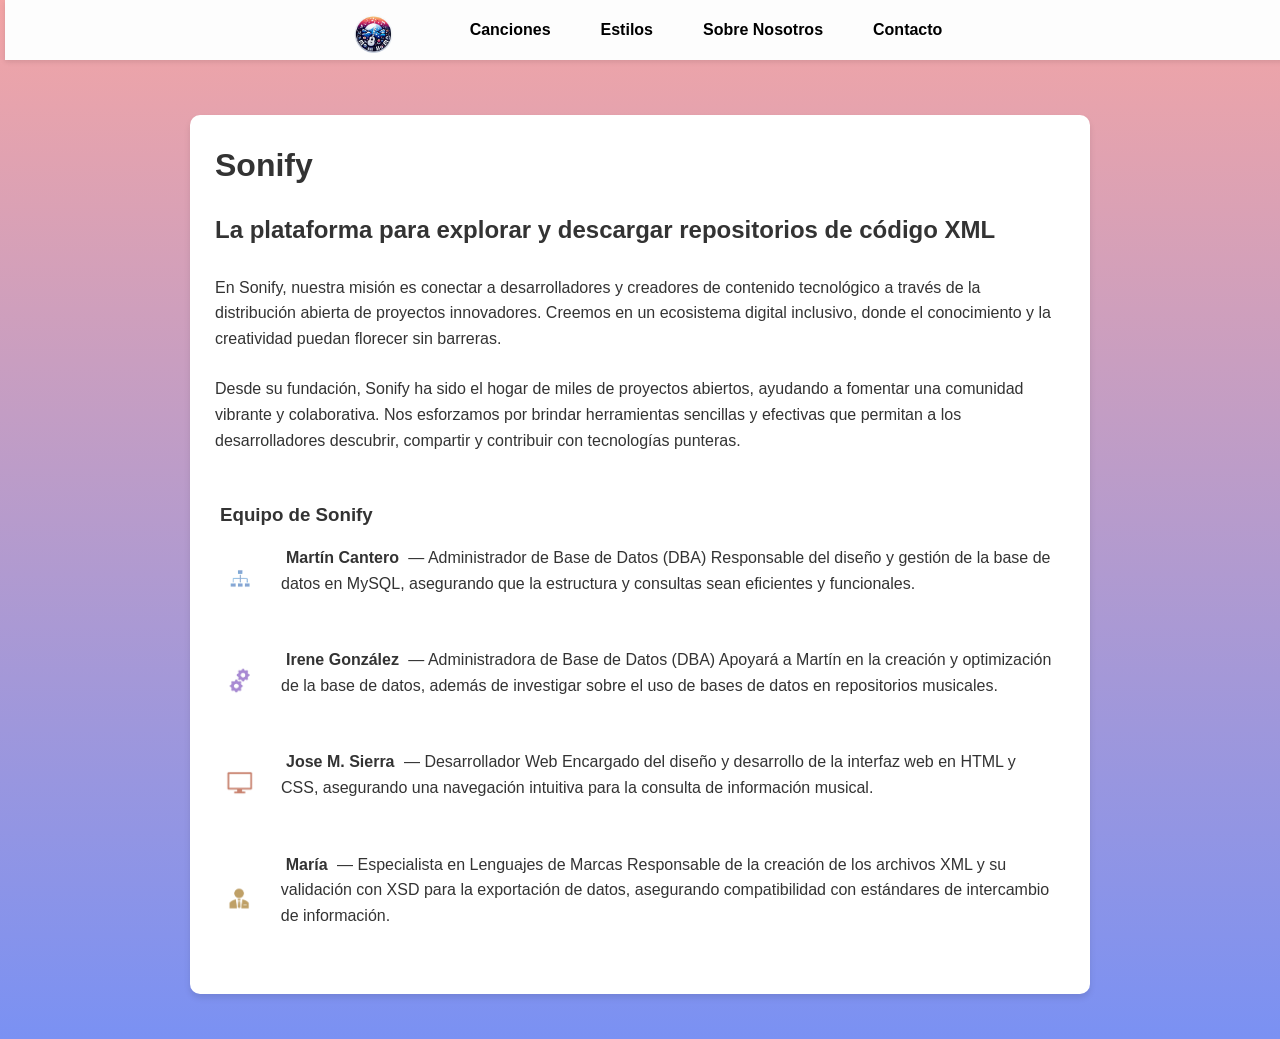
<file: about.html>
<!DOCTYPE html>
<html lang="es">
<head>
  <meta charset="UTF-8">
  <meta name="viewport" content="width=device-width, initial-scale=1.0">
  <link rel="stylesheet" href="ccs/styles.css">
  <link rel="icon" href="img/Sonify.png" type="image/x-icon">
  <title>Sobre Nosotros - Sonify</title>
</head>
<body>
  <header>
    <nav class="navbar">
      <div class="logo">
        <a href="index.html"><img src="img/Sonify.png" alt="Logo Sonify" class="logo"></a>
      </div>
      <ul class="nav-menu">
        <li><a href="search.html">Canciones</a></li>
        <li><a href="estilos.html">Estilos</a></li>
        <li><a href="about.html">Sobre Nosotros</a></li>
        <li><a href="contact.html">Contacto</a></li>
      </ul>
    </nav>
  </header>

  <main id="center-container" class="main-content">
    <div class="about-card">
      <h1>Sonify</h1>
      <h2>La plataforma para explorar y descargar repositorios de código XML</h2>
      <p>En Sonify, nuestra misión es conectar a desarrolladores y creadores de contenido tecnológico a través de la distribución abierta de proyectos innovadores.  
      Creemos en un ecosistema digital inclusivo, donde el conocimiento y la creatividad puedan florecer sin barreras.</p>
      <p>Desde su fundación, Sonify ha sido el hogar de miles de proyectos abiertos, ayudando a fomentar una comunidad vibrante y colaborativa.  
      Nos esforzamos por brindar herramientas sencillas y efectivas que permitan a los desarrolladores descubrir, compartir y contribuir con tecnologías punteras.</p>

      <section class="team-section">
        <h3>Equipo de Sonify</h3>
        <div class="team-member">
          <img src="img/logo_martin.png" alt="Icono DBA">
          <p><strong>Martín Cantero</strong> — Administrador de Base de Datos (DBA)  
          Responsable del diseño y gestión de la base de datos en MySQL, asegurando que la estructura y consultas sean eficientes y funcionales.</p>
        </div>

        <div class="team-member">
          <img src="img/logo_irene.png" alt="Icono DBA">
          <p><strong>Irene González</strong> — Administradora de Base de Datos (DBA)  
          Apoyará a Martín en la creación y optimización de la base de datos, además de investigar sobre el uso de bases de datos en repositorios musicales.</p>
        </div>

        <div class="team-member">
          <img src="img/logo_jose.png" alt="Icono Desarrollador">
          <p><strong>Jose M. Sierra</strong> — Desarrollador Web  
          Encargado del diseño y desarrollo de la interfaz web en HTML y CSS, asegurando una navegación intuitiva para la consulta de información musical.</p>
        </div>

        <div class="team-member">
          <img src="img/logo_maria.png" alt="Icono XML">
          <p><strong>María</strong> — Especialista en Lenguajes de Marcas  
          Responsable de la creación de los archivos XML y su validación con XSD para la exportación de datos, asegurando compatibilidad con estándares de intercambio de información.</p>
        </div>
      </section>
    </div>
  </main>
</body>
</html>
</file>
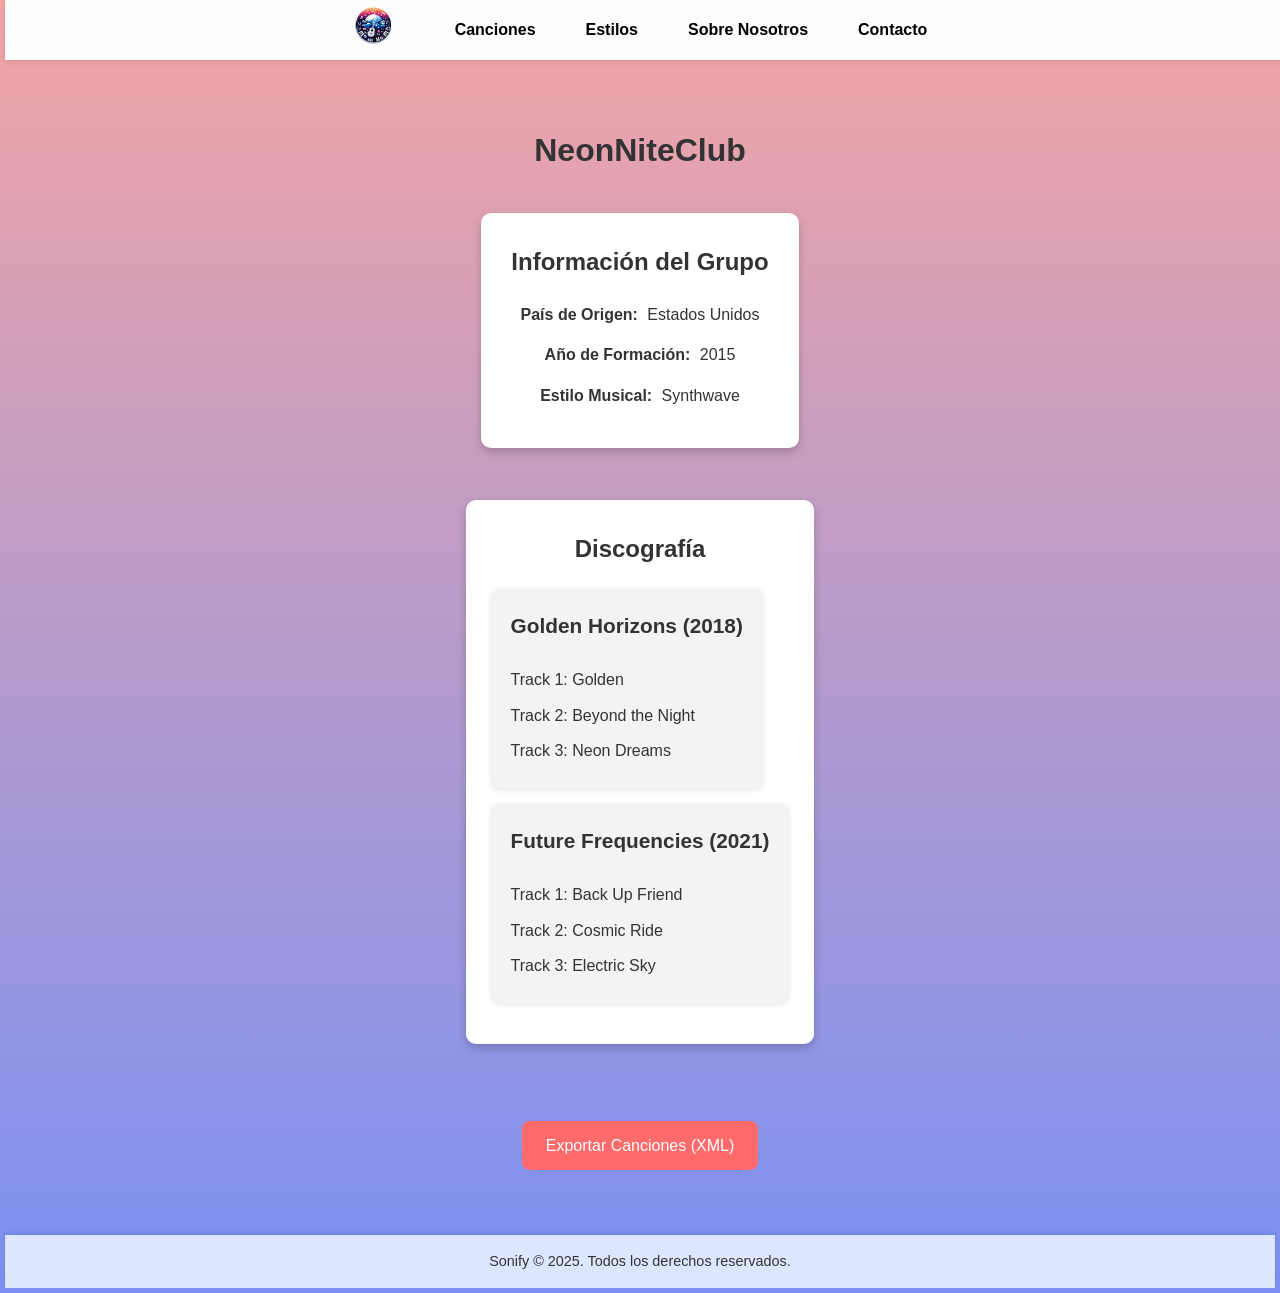
<file: canciones.html>
<!DOCTYPE html>
<html lang="en">
<head>
  <meta charset="UTF-8">
  <meta name="viewport" content="width=device-width, initial-scale=1.0">
  <title>Grupo: NeonNiteClub</title>
  <link rel="stylesheet" href="ccs/styles.css">
  <link rel="icon" href="img/Sonify.png" type="image/x-icon">
</head>
<body>
  <header>
    <nav>
      <a href="index.html"><img src="img/Sonify.png" alt="Logo Sonify" class="logo"></a>
      <ul class="nav-menu">
        <li><a href="search.html">Canciones</a></li>
        <li><a href="estilos.html">Estilos</a></li>
        <li><a href="about.html">Sobre Nosotros</a></li>
        <li><a href="contact.html">Contacto</a></li>
      </ul>
    </nav>
  </header>

  <!-- Contenedor Principal con Fondo Blanco -->
  <div class="content-box">
    <main class="page-layout">
  
      <h1>NeonNiteClub</h1>
    
      <!-- Información del Grupo -->
      <div class="card">
        <section class="group-info">
          <h2>Información del Grupo</h2>
          <ul>
            <li><strong>País de Origen:</strong> Estados Unidos</li>
            <li><strong>Año de Formación:</strong> 2015</li>
            <li><strong>Estilo Musical:</strong> Synthwave</li>
          </ul>
        </section>
      </div>
    
      <!-- Discografía -->
      <div class="card">
        <section class="discography">
          <h2>Discografía</h2>
    
          <article class="album-item">
            <h3>Golden Horizons (2018)</h3>
            <ul>
              <li>Track 1: Golden</li>
              <li>Track 2: Beyond the Night</li>
              <li>Track 3: Neon Dreams</li>
            </ul>
          </article>
    
          <article class="album-item">
            <h3>Future Frequencies (2021)</h3>
            <ul>
              <li>Track 1: Back Up Friend</li>
              <li>Track 2: Cosmic Ride</li>
              <li>Track 3: Electric Sky</li>
            </ul>
          </article>
        </section>
      </div>
    
      <!-- Botón de Exportación -->
      <div >
        <div class="export-section">
          <a href="data/canciones.rar" download="canciones.xml" class="btn-download">
            Exportar Canciones (XML)
          </a>
        </div>
      </div>
    
    </main>    
  </div>

  <footer>
    <p>Sonify &copy; 2025. Todos los derechos reservados.</p>
  </footer>

</body>
</html>
</file>
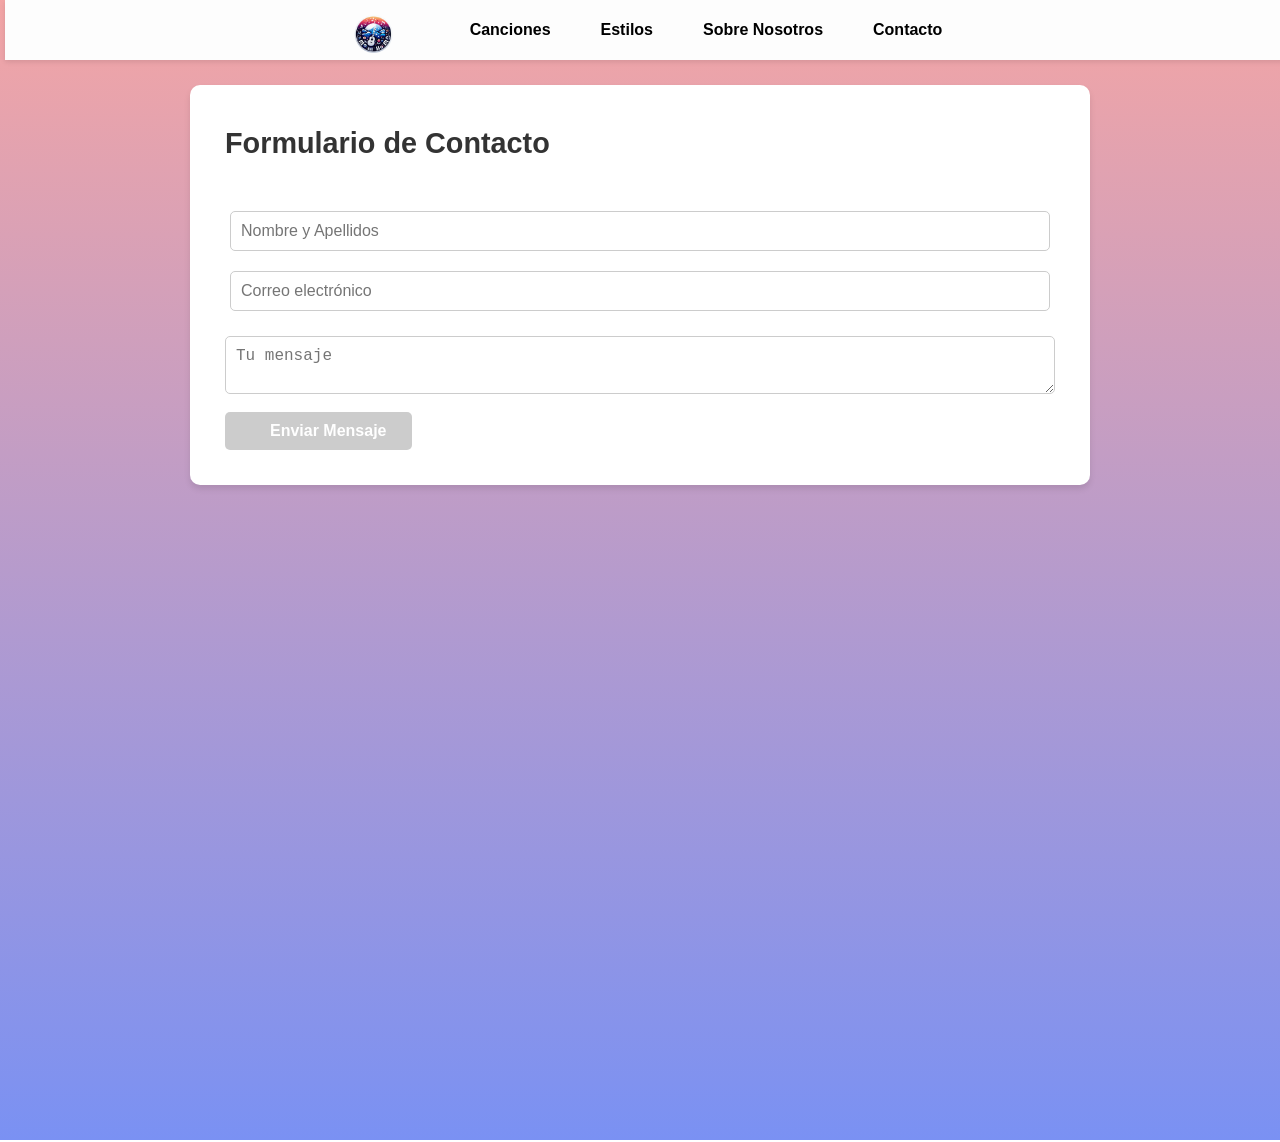
<file: contact.html>
<!DOCTYPE html>
<html lang="es">
<head>
  <meta charset="UTF-8">
  <meta name="viewport" content="width=device-width, initial-scale=1.0">
  <link rel="stylesheet" href="ccs/styles.css">
  <link rel="icon" href="img/Sonify.png" type="image/x-icon">
  <title>Contacto - Sonify</title>
</head>
<body>

    <header>
      <nav class="navbar">
        <div class="logo">
          <a href="index.html"><img src="img/Sonify.png" alt="Logo Sonify" class="logo"></a>
        </div>
        <ul class="nav-menu">
          <li><a href="search.html">Canciones</a></li>
          <li><a href="estilos.html">Estilos</a></li>
          <li><a href="about.html">Sobre Nosotros</a></li>
          <li><a href="contact.html">Contacto</a></li>
        </ul>
      </nav>
    </header>
  
    <main class="main-content">
      <article class="contact" data-page="contact">
  
        <!-- Sección del mapa -->
        
  
        <!-- Formulario de contacto -->
        <section class="contact-form">
          <h3 class="h3 form-title">Formulario de Contacto</h3>
  
          <form action="#" class="form" data-form>
            <div class="input-wrapper">
              <input type="text" name="fullname" class="form-input" placeholder="Nombre y Apellidos" required data-form-input>
              <input type="email" name="email" class="form-input" placeholder="Correo electrónico" required data-form-input>
            </div>
  
            <textarea name="message" class="form-input" placeholder="Tu mensaje" required data-form-input></textarea>
  
            <button class="form-btn" type="submit" disabled data-form-btn>
              <ion-icon name="paper-plane"></ion-icon>
              <span>Enviar Mensaje</span>
            </button>
          </form>
        </section>
      </article>
    </main>
    <section class="mapbox" data-mapbox>
      <figure>
        <iframe src="https://www.google.com/maps/embed?pb=!1m18!1m12!1m3!1d98647.07705413317!2d-0.517230338671449!3d39.40781410822366!2m3!1f0!2f0!3f0!3m2!1i1024!2i768!4f13.1!3m3!1m2!1s0xd604f4cf0efb06f%3A0xb4a351011f7f1d39!2sValencia!5e0!3m2!1ses!2ses!4v1730741661933!5m2!1ses!2ses" width="600" height="450" style="border:0;" allowfullscreen="" loading="lazy" referrerpolicy="no-referrer-when-downgrade"></iframe>
      </figure>
    </section>
  </body>
  </html>
</file>
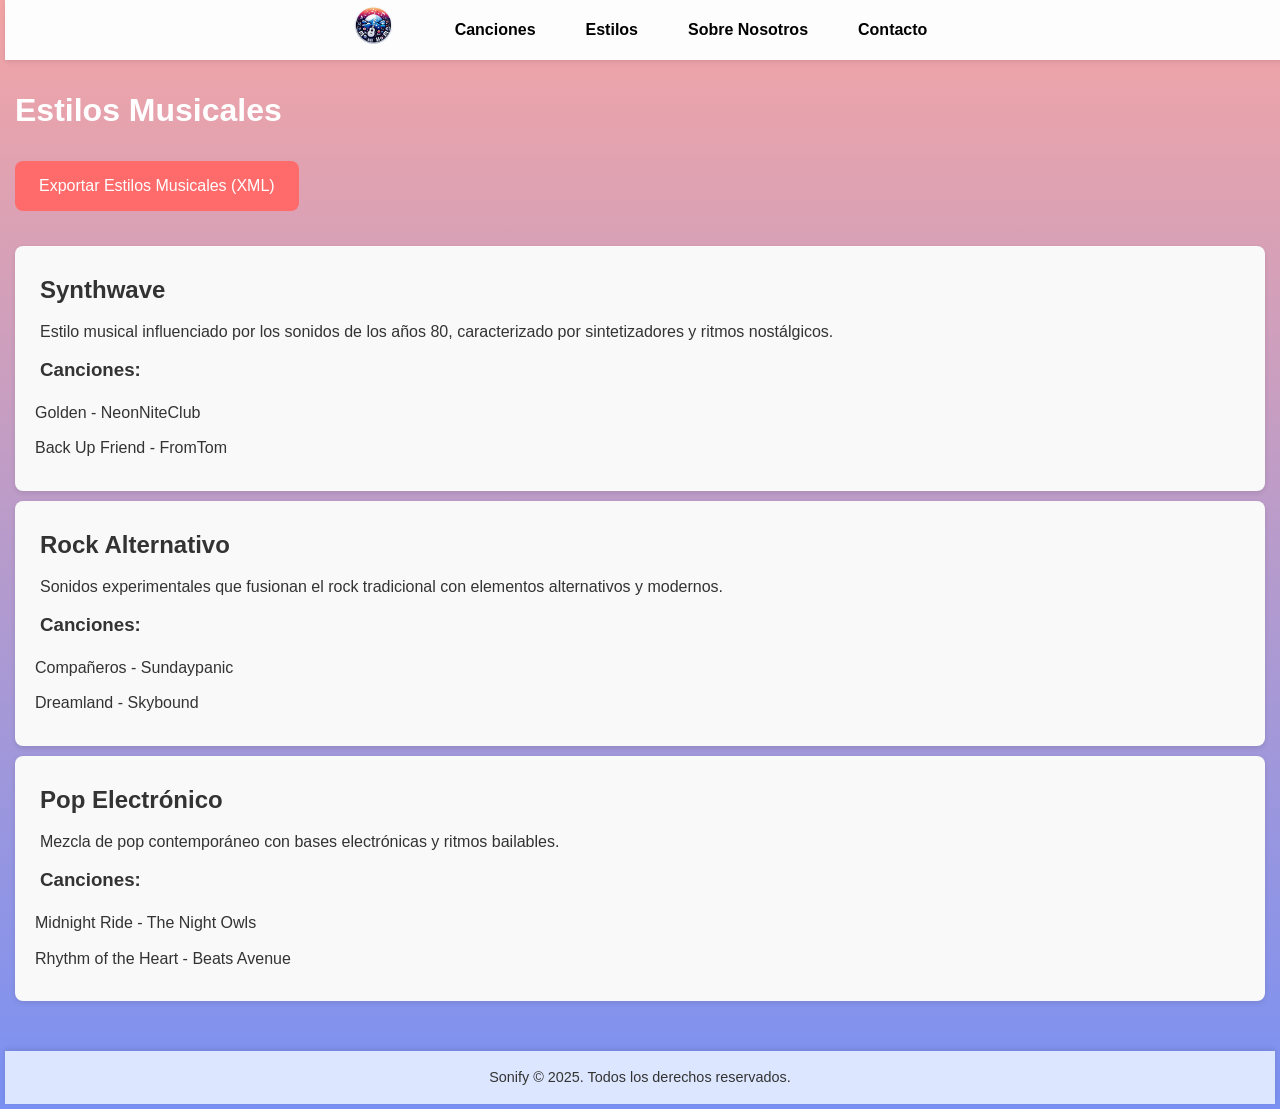
<file: estilos.html>
<!DOCTYPE html>
<html lang="en">
<head>
  <meta charset="UTF-8">
  <meta name="viewport" content="width=device-width, initial-scale=1.0">
  <title>Estilos Musicales</title>
  <link rel="stylesheet" href="ccs/styles.css">
  <link rel="icon" href="img/Sonify.png" type="image/x-icon">
</head>
<body>
  <header>
    <nav>
      <a href="index.html"><img src="img/Sonify.png" alt="Logo Sonify" class="logo"></a>
      <ul class="nav-menu">
        <li><a href="search.html">Canciones</a></li>
        <li><a href="estilos.html">Estilos</a></li>
        <li><a href="about.html">Sobre Nosotros</a></li>
        <li><a href="contact.html">Contacto</a></li>
      </ul>
    </nav>
  </header>

  <main class="styles-list">
    <h1 id="h1_estlos">Estilos Musicales</h1>

    <!-- Sección del botón de exportación -->
    <div class="export-section">
      <a href="data/estilos.rar" download="estilos.xml" class="btn-download">
        Exportar Estilos Musicales (XML)
      </a>
    </div>

    <!-- Listado de estilos musicales -->
    <section class="styles-list">
      <article class="style-item">
        <h2>Synthwave</h2>
        <p>Estilo musical influenciado por los sonidos de los años 80, caracterizado por sintetizadores y ritmos nostálgicos.</p>
        <h3>Canciones:</h3>
        <ul>
          <li>Golden - NeonNiteClub</li>
          <li>Back Up Friend - FromTom</li>
        </ul>
      </article>

      <article class="style-item">
        <h2>Rock Alternativo</h2>
        <p>Sonidos experimentales que fusionan el rock tradicional con elementos alternativos y modernos.</p>
        <h3>Canciones:</h3>
        <ul>
          <li>Compañeros - Sundaypanic</li>
          <li>Dreamland - Skybound</li>
        </ul>
      </article>

      <article class="style-item">
        <h2>Pop Electrónico</h2>
        <p>Mezcla de pop contemporáneo con bases electrónicas y ritmos bailables.</p>
        <h3>Canciones:</h3>
        <ul>
          <li>Midnight Ride - The Night Owls</li>
          <li>Rhythm of the Heart - Beats Avenue</li>
        </ul>
      </article>
    </section>
  </main>

  <footer>
    <p>Sonify &copy; 2025. Todos los derechos reservados.</p>
  </footer>

</body>
</html>
</file>
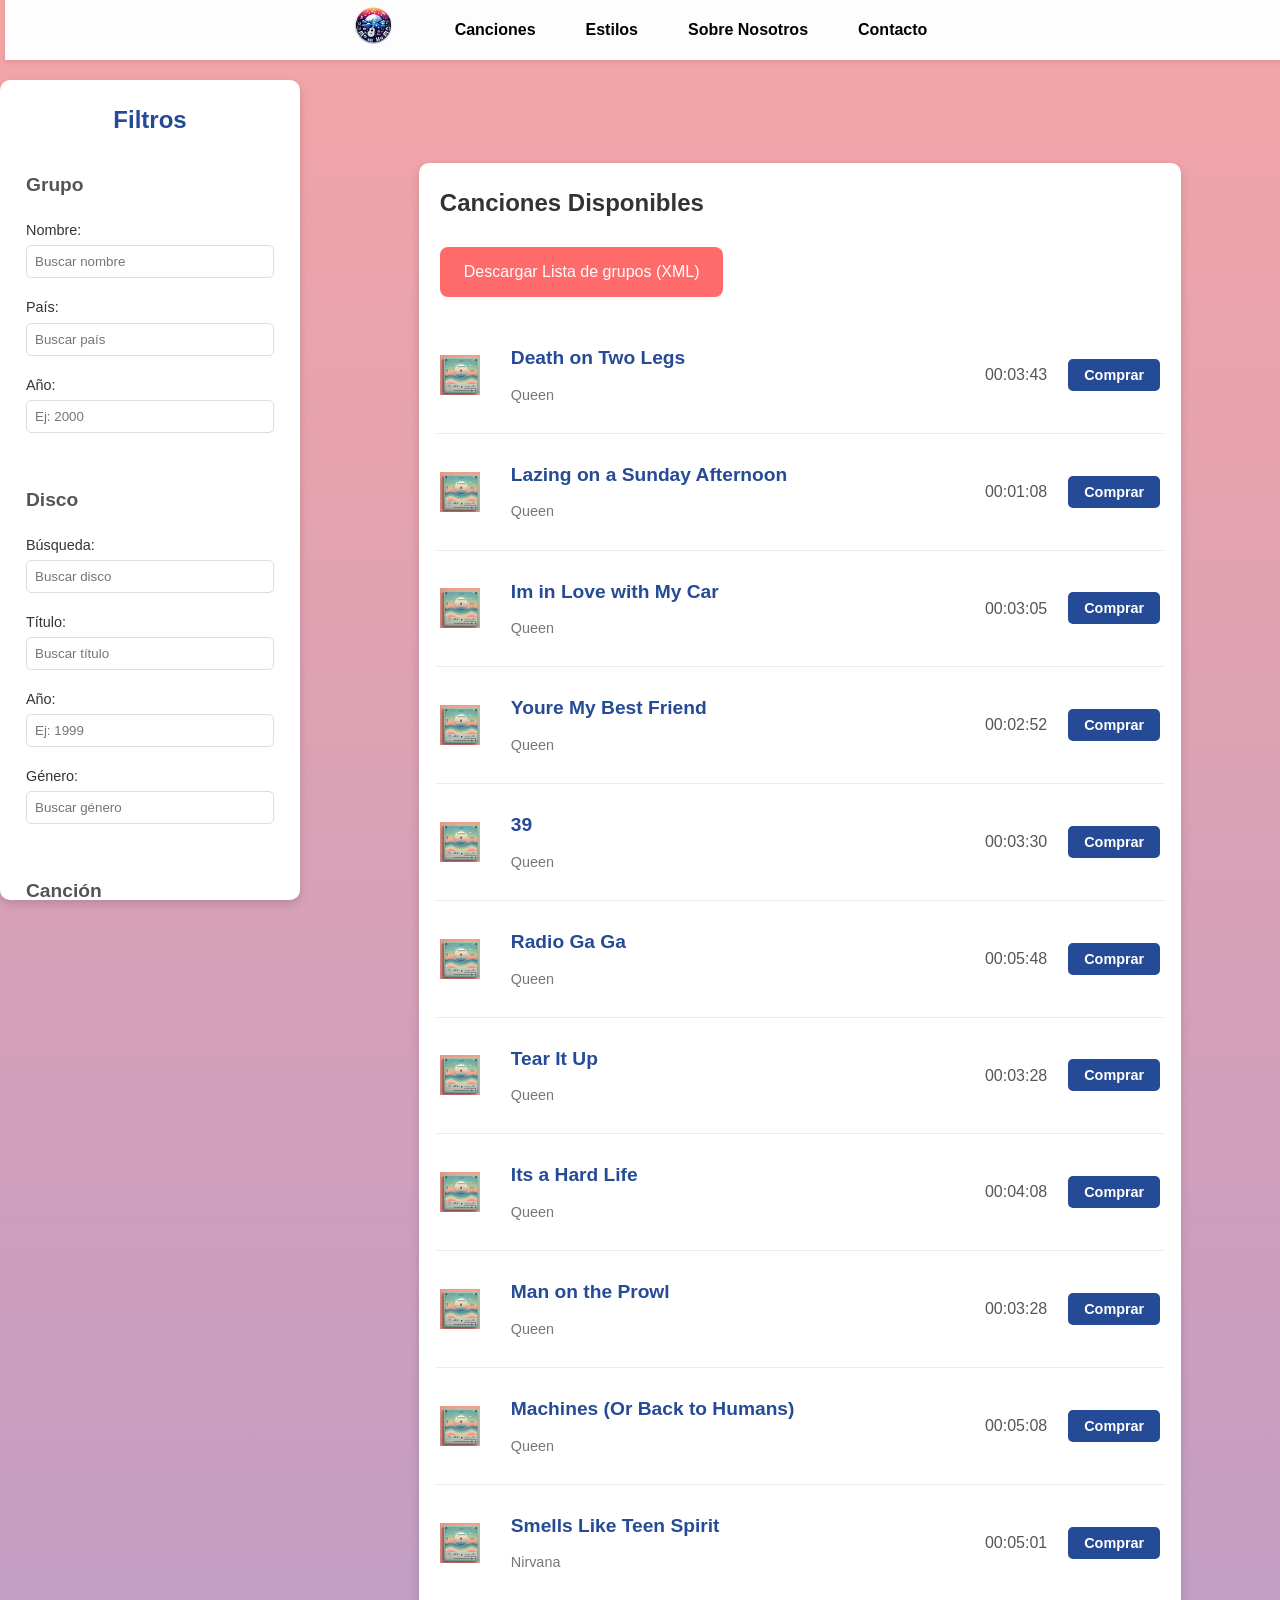
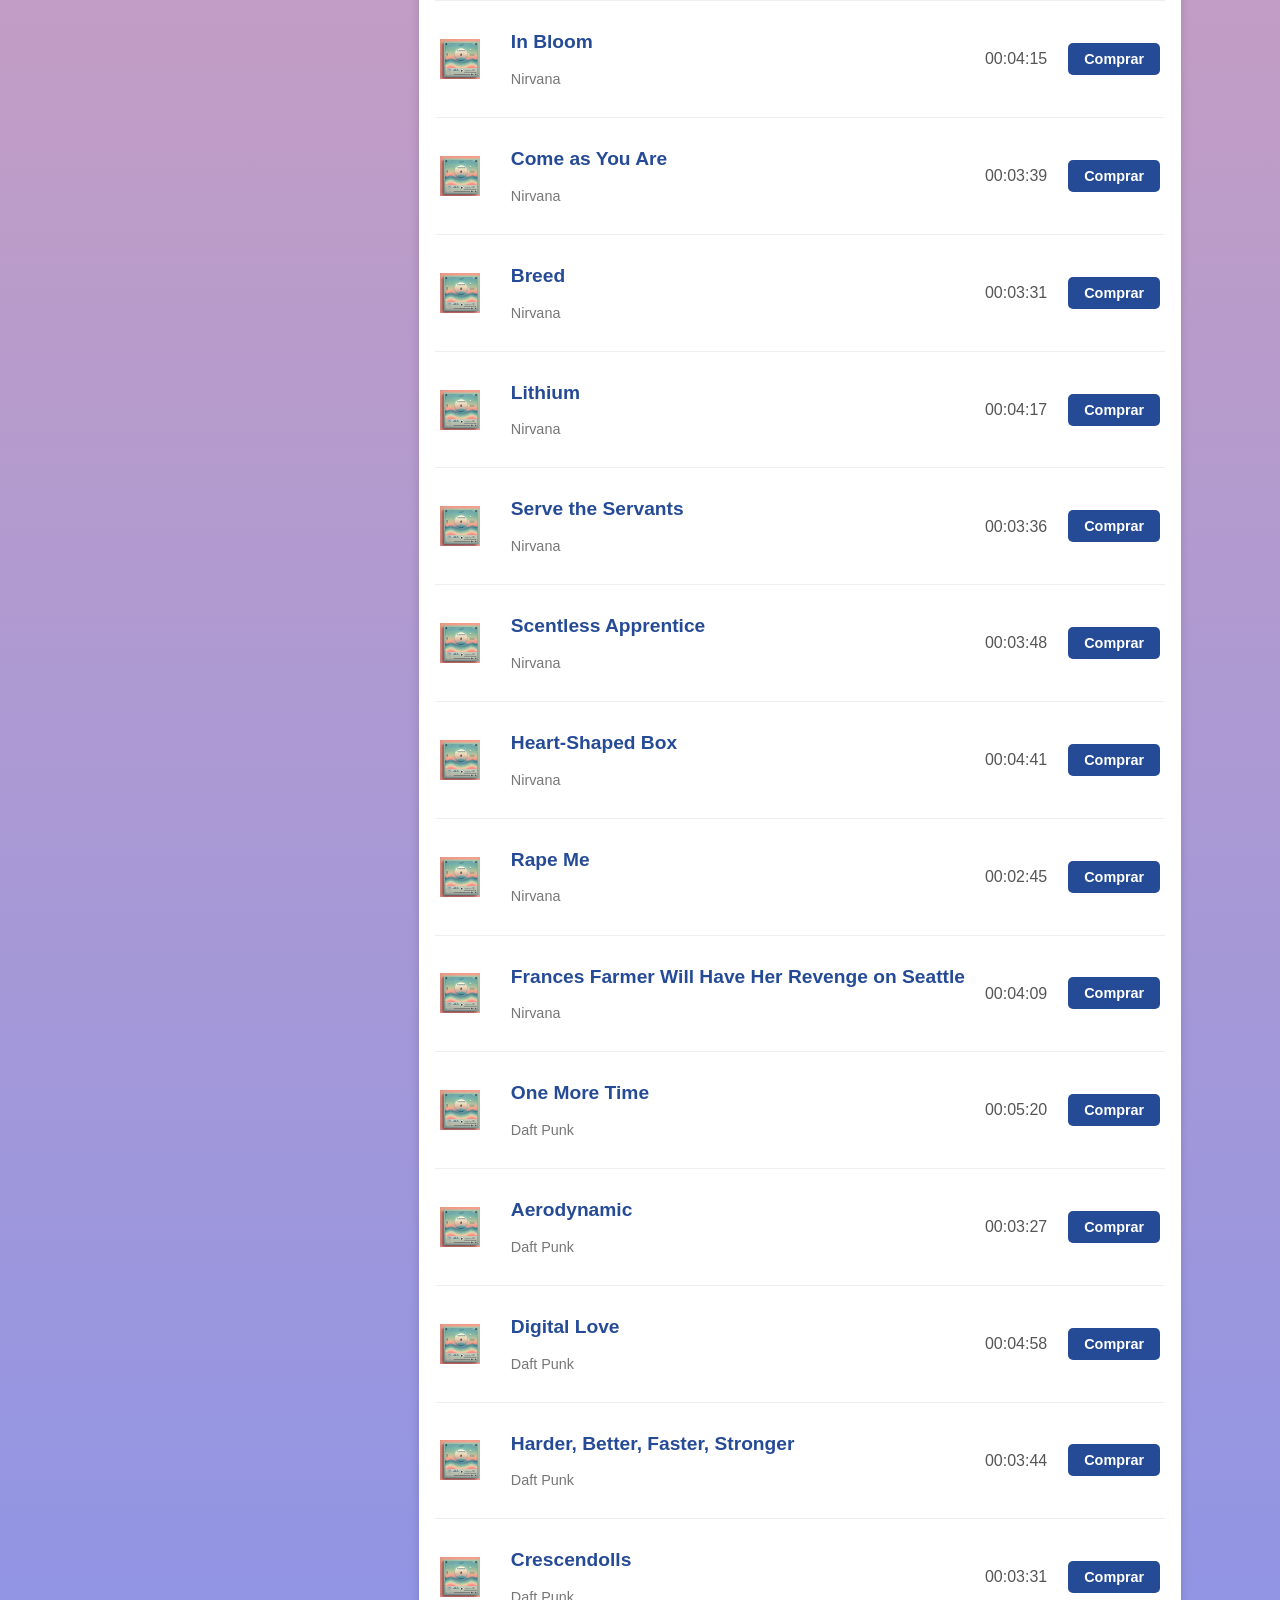
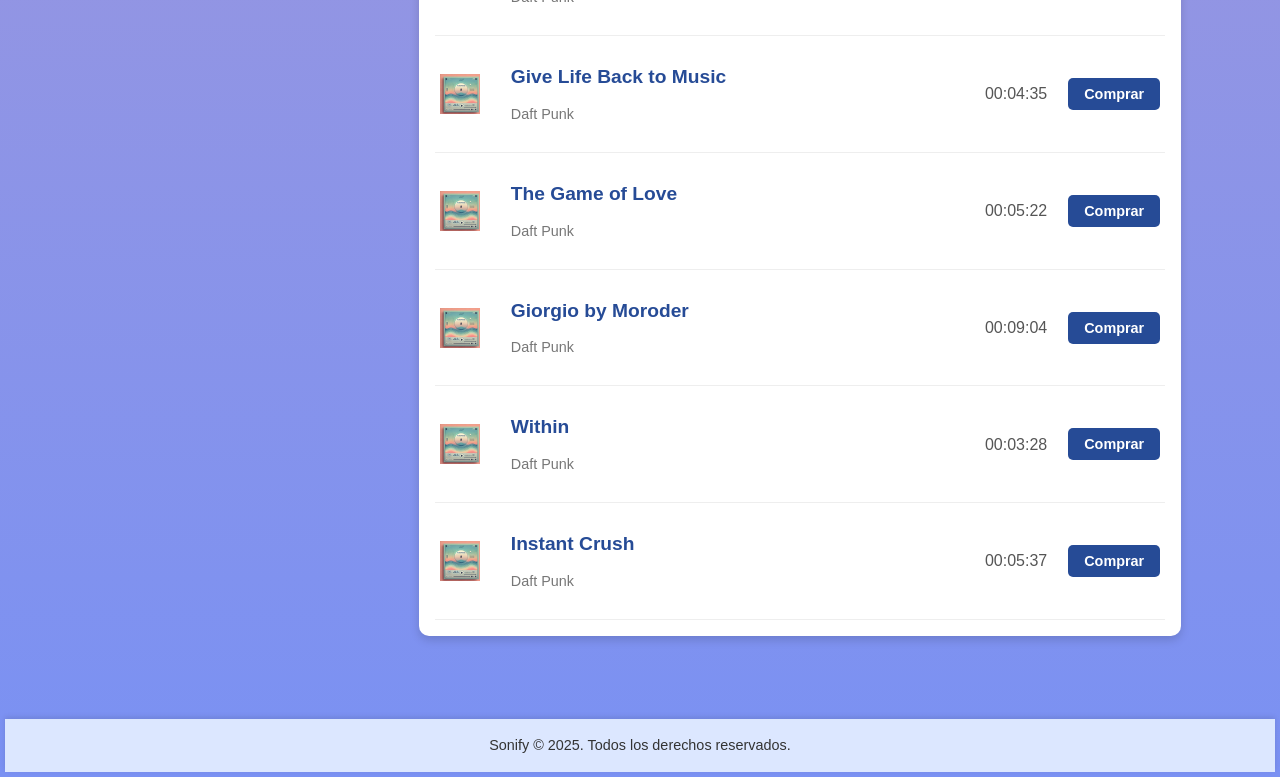
<file: search.html>
<!DOCTYPE html>
<html lang="en">
<head>
  <meta charset="UTF-8">
  <meta name="viewport" content="width=device-width, initial-scale=1.0">
  <title>Lista de Canciones</title>
  <link rel="stylesheet" href="ccs/styles.css">
  <link rel="icon" href="img/Sonify.png" type="image/x-icon">
</head>
<body>
  <header>
    <nav>
      <a href="index.html"><img src="img/Sonify.png" alt="Logo Sonify" class="logo"></a>
      <ul class="nav-menu">
        <li><a href="search.html">Canciones</a></li>
        <li><a href="estilos.html">Estilos</a></li>
        <li><a href="about.html">Sobre Nosotros</a></li>
        <li><a href="contact.html">Contacto</a></li>
      </ul>
    </nav>
  </header>
  
  <main class="page-layout">
    <aside class="filter-section">
      <h2>Filtros</h2>
      
      <!-- Grupo -->
      <section class="filter-group">
        <h3>Grupo</h3>
        <label>Nombre: <input type="text" placeholder="Buscar nombre"></label>
        <label>País: <input type="text" placeholder="Buscar país"></label>
        <label>Año: <input type="number" placeholder="Ej: 2000"></label>
      </section>
      
      <!-- Disco -->
      <section class="filter-group">
        <h3>Disco</h3>
        <label>Búsqueda: <input type="text" placeholder="Buscar disco"></label>
        <label>Título: <input type="text" placeholder="Buscar título"></label>
        <label>Año: <input type="number" placeholder="Ej: 1999"></label>
        <label>Género: <input type="text" placeholder="Buscar género"></label>
      </section>
      
      <!-- Canción -->
      <section class="filter-group">
        <h3>Canción</h3>
        <label>Feeling: <input type="text" placeholder="Buscar feeling"></label>
        <label>Duración: <input type="number" placeholder="Minutos"></label>
        <label>Título: <input type="text" placeholder="Buscar título"></label>
      </section>
      
      <!-- Estilo Musical -->
      <section class="filter-group">
        <h3>Estilo Musical</h3>
        <label>Energy: <input type="text" placeholder="Buscar energy"></label>
        <label>Nombre: <input type="text" placeholder="Buscar nombre"></label>
        <label>Descripción: <textarea placeholder="Buscar descripción"></textarea></label>
      </section>
      </aside>
      
    <section class="song-list">
      <h2>Canciones Disponibles</h2>
      <div class="download-section">
      <a href="data/grupos.rar" download="data/grupos.rar" class="btn-download">
        Descargar Lista de grupos (XML)
      </a>
      </div>
      <div class="song-item">
      <img src="img/plantilla_logo_anciones.png" alt="Portada de Death on Two Legs">
      <div class="song-details">
      <h3>Death on Two Legs</h3>
      <p>Queen</p>
      </div>
      <div class="song-meta">
      <span>00:03:43</span>
      <button class="btn-action" onclick="location.href='canciones.html'">Comprar</button>
      </div>
      </div>

      <div class="song-item">
      <img src="img/plantilla_logo_anciones.png" alt="Portada de Lazing on a Sunday Afternoon">
      <div class="song-details">
      <h3>Lazing on a Sunday Afternoon</h3>
      <p>Queen</p>
      </div>
      <div class="song-meta">
      <span>00:01:08</span>
      <button class="btn-action" onclick="location.href='canciones.html'">Comprar</button>
      </div>
      </div>

      <div class="song-item">
      <img src="img/plantilla_logo_anciones.png" alt="Portada de Im in Love with My Car">
      <div class="song-details">
      <h3>Im in Love with My Car</h3>
      <p>Queen</p>
      </div>
      <div class="song-meta">
      <span>00:03:05</span>
      <button class="btn-action" onclick="location.href='canciones.html'">Comprar</button>
      </div>
      </div>

      <div class="song-item">
      <img src="img/plantilla_logo_anciones.png" alt="Portada de Youre My Best Friend">
      <div class="song-details">
      <h3>Youre My Best Friend</h3>
      <p>Queen</p>
      </div>
      <div class="song-meta">
      <span>00:02:52</span>
      <button class="btn-action" onclick="location.href='canciones.html'">Comprar</button>
      </div>
      </div>

      <div class="song-item">
      <img src="img/plantilla_logo_anciones.png" alt="Portada de 39">
      <div class="song-details">
      <h3>39</h3>
      <p>Queen</p>
      </div>
      <div class="song-meta">
      <span>00:03:30</span>
      <button class="btn-action" onclick="location.href='canciones.html'">Comprar</button>
      </div>
      </div>

      <div class="song-item">
      <img src="img/plantilla_logo_anciones.png" alt="Portada de Radio Ga Ga">
      <div class="song-details">
      <h3>Radio Ga Ga</h3>
      <p>Queen</p>
      </div>
      <div class="song-meta">
      <span>00:05:48</span>
      <button class="btn-action" onclick="location.href='canciones.html'">Comprar</button>
      </div>
      </div>

      <div class="song-item">
      <img src="img/plantilla_logo_anciones.png" alt="Portada de Tear It Up">
      <div class="song-details">
      <h3>Tear It Up</h3>
      <p>Queen</p>
      </div>
      <div class="song-meta">
      <span>00:03:28</span>
      <button class="btn-action" onclick="location.href='canciones.html'">Comprar</button>
      </div>
      </div>

      <div class="song-item">
      <img src="img/plantilla_logo_anciones.png" alt="Portada de Its a Hard Life">
      <div class="song-details">
      <h3>Its a Hard Life</h3>
      <p>Queen</p>
      </div>
      <div class="song-meta">
      <span>00:04:08</span>
      <button class="btn-action" onclick="location.href='canciones.html'">Comprar</button>
      </div>
      </div>

      <div class="song-item">
        <img src="img/plantilla_logo_anciones.png" alt="Portada de Its a Hard Life">
        <div class="song-details">
        <h3>Man on the Prowl</h3>
        <p>Queen</p>
        </div>
        <div class="song-meta">
        <span>00:03:28</span>
        <button class="btn-action" onclick="location.href='canciones.html'">Comprar</button>
        </div>
        </div>

      <div class="song-item">
        <img src="img/plantilla_logo_anciones.png" alt="Portada de Its a Hard Life">
        <div class="song-details">
        <h3>Machines (Or Back to Humans)</h3>
        <p>Queen</p>
        </div>
        <div class="song-meta">
        <span>00:05:08</span>
        <button class="btn-action" onclick="location.href='canciones.html'">Comprar</button>
        </div>
        </div>

      <div class="song-item">
        <img src="img/plantilla_logo_anciones.png" alt="Portada de Its a Hard Life">
        <div class="song-details">
        <h3>Smells Like Teen Spirit</h3>
        <p>Nirvana</p>
        </div>
        <div class="song-meta">
        <span>00:05:01</span>
        <button class="btn-action" onclick="location.href='canciones.html'">Comprar</button>
        </div>
        </div>

      <div class="song-item">
      <img src="img/plantilla_logo_anciones.png" alt="Portada de In Bloom">
      <div class="song-details">
      <h3>In Bloom</h3>
      <p>Nirvana</p>
      </div>
      <div class="song-meta">
      <span>00:04:15</span>
      <button class="btn-action" onclick="location.href='canciones.html'">Comprar</button>
      </div>
      </div>

      <div class="song-item">
        <img src="img/plantilla_logo_anciones.png" alt="Portada de Its a Hard Life">
        <div class="song-details">
        <h3>Come as You Are</h3>
        <p>Nirvana</p>
        </div>
        <div class="song-meta">
        <span>00:03:39</span>
        <button class="btn-action" onclick="location.href='canciones.html'">Comprar</button>
        </div>
        </div>

      <div class="song-item">
      <img src="img/plantilla_logo_anciones.png" alt="Portada de Breed">
      <div class="song-details">
      <h3>Breed</h3>
      <p>Nirvana</p>
      </div>
      <div class="song-meta">
      <span>00:03:31</span>
      <button class="btn-action" onclick="location.href='canciones.html'">Comprar</button>
      </div>
      </div>

      <div class="song-item">
        <img src="img/plantilla_logo_anciones.png" alt="Portada de Its a Hard Life">
        <div class="song-details">
        <h3>Lithium</h3>
        <p>Nirvana</p>
        </div>
        <div class="song-meta">
        <span>00:04:17</span>
        <button class="btn-action" onclick="location.href='canciones.html'">Comprar</button>
        </div>
        </div>

      <div class="song-item">
        <img src="img/plantilla_logo_anciones.png" alt="Portada de Its a Hard Life">
        <div class="song-details">
        <h3>Serve the Servants</h3>
        <p>Nirvana</p>
        </div>
        <div class="song-meta">
        <span>00:03:36</span>
        <button class="btn-action" onclick="location.href='canciones.html'">Comprar</button>
        </div>
        </div>

    <div class="song-item">
        <img src="img/plantilla_logo_anciones.png" alt="Portada de Its a Hard Life">
        <div class="song-details">
        <h3>Scentless Apprentice</h3>
        <p>Nirvana</p>
        </div>
        <div class="song-meta">
        <span>00:03:48</span>
        <button class="btn-action" onclick="location.href='canciones.html'">Comprar</button>
        </div>
        </div>

    <div class="song-item">
        <img src="img/plantilla_logo_anciones.png" alt="Portada de Its a Hard Life">
        <div class="song-details">
        <h3>Heart-Shaped Box</h3>
        <p>Nirvana</p>
        </div>
        <div class="song-meta">
        <span>00:04:41</span>
        <button class="btn-action" onclick="location.href='canciones.html'">Comprar</button>
        </div>
        </div>

      <div class="song-item">
      <img src="img/plantilla_logo_anciones.png" alt="Portada de Pennyroyal Tea">
      <div class="song-details">
      <h3>Rape Me</h3>
      <p>Nirvana</p>
      </div>
      <div class="song-meta">
      <span>00:02:45</span>
      <button class="btn-action" onclick="location.href='canciones.html'">Comprar</button>
      </div>
      </div>

      <div class="song-item">
        <img src="img/plantilla_logo_anciones.png" alt="Portada de Its a Hard Life">
        <div class="song-details">
        <h3>Frances Farmer Will Have Her Revenge on Seattle</h3>
        <p>Nirvana</p>
        </div>
        <div class="song-meta">
        <span>00:04:09</span>
        <button class="btn-action" onclick="location.href='canciones.html'">Comprar</button>
        </div>
        </div>

      <div class="song-item">
        <img src="img/plantilla_logo_anciones.png" alt="Portada de One More Time">
        <div class="song-details">
          <h3>One More Time</h3>
          <p>Daft Punk</p>
        </div>
        <div class="song-meta">
          <span>00:05:20</span>
          <button class="btn-action" onclick="location.href='canciones.html'">Comprar</button>
        </div>
      </div>

      <div class="song-item">
        <img src="img/plantilla_logo_anciones.png" alt="Portada de Its a Hard Life">
        <div class="song-details">
        <h3>Aerodynamic</h3>
        <p>Daft Punk</p>
        </div>
        <div class="song-meta">
        <span>00:03:27</span>
        <button class="btn-action" onclick="location.href='canciones.html'">Comprar</button>
        </div>
        </div>

      <div class="song-item">
        <img src="img/plantilla_logo_anciones.png" alt="Portada de Digital Love">
        <div class="song-details">
          <h3>Digital Love</h3>
          <p>Daft Punk</p>
        </div>
        <div class="song-meta">
          <span>00:04:58</span>
          <button class="btn-action" onclick="location.href='canciones.html'">Comprar</button>
        </div>
      </div>

      <div class="song-item">
        <img src="img/plantilla_logo_anciones.png" alt="Portada de Harder, Better, Faster, Stronger">
        <div class="song-details">
          <h3>Harder, Better, Faster, Stronger</h3>
          <p>Daft Punk</p>
        </div>
        <div class="song-meta">
          <span>00:03:44</span>
          <button class="btn-action" onclick="location.href='canciones.html'">Comprar</button>
        </div>
      </div>

      <div class="song-item">
        <img src="img/plantilla_logo_anciones.png" alt="Portada de Crescendolls">
        <div class="song-details">
          <h3>Crescendolls</h3>
          <p>Daft Punk</p>
        </div>
        <div class="song-meta">
          <span>00:03:31</span>
          <button class="btn-action" onclick="location.href='canciones.html'">Comprar</button>
        </div>
      </div>

      <div class="song-item">
        <img src="img/plantilla_logo_anciones.png" alt="Portada de Give Life Back to Music">
        <div class="song-details">
          <h3>Give Life Back to Music</h3>
          <p>Daft Punk</p>
        </div>
        <div class="song-meta">
          <span>00:04:35</span>
          <button class="btn-action" onclick="location.href='canciones.html'">Comprar</button>
        </div>
      </div>

      <div class="song-item">
        <img src="img/plantilla_logo_anciones.png" alt="Portada de The Game of Love">
        <div class="song-details">
          <h3>The Game of Love</h3>
          <p>Daft Punk</p>
        </div>
        <div class="song-meta">
          <span>00:05:22</span>
          <button class="btn-action" onclick="location.href='canciones.html'">Comprar</button>
        </div>
      </div>

      <div class="song-item">
        <img src="img/plantilla_logo_anciones.png" alt="Portada de Giorgio by Moroder">
        <div class="song-details">
          <h3>Giorgio by Moroder</h3>
          <p>Daft Punk</p>
        </div>
        <div class="song-meta">
          <span>00:09:04</span>
          <button class="btn-action" onclick="location.href='canciones.html'">Comprar</button>
        </div>
      </div>

      <div class="song-item">
        <img src="img/plantilla_logo_anciones.png" alt="Portada de Within">
        <div class="song-details">
          <h3>Within</h3>
          <p>Daft Punk</p>
        </div>
        <div class="song-meta">
          <span>00:03:28</span>
          <button class="btn-action" onclick="location.href='canciones.html'">Comprar</button>
        </div>
      </div>

      <div class="song-item">
        <img src="img/plantilla_logo_anciones.png" alt="Portada de Instant Crush">
        <div class="song-details">
          <h3>Instant Crush</h3>
          <p>Daft Punk</p>
        </div>
        <div class="song-meta">
          <span>00:05:37</span>
          <button class="btn-action" onclick="location.href='canciones.html'">Comprar</button>
        </div>
      </div>
    </section>
         
  </main>
  <footer>
    <p>Sonify &copy; 2025. Todos los derechos reservados.</p>
  </footer>
</body>
</html>
</file>
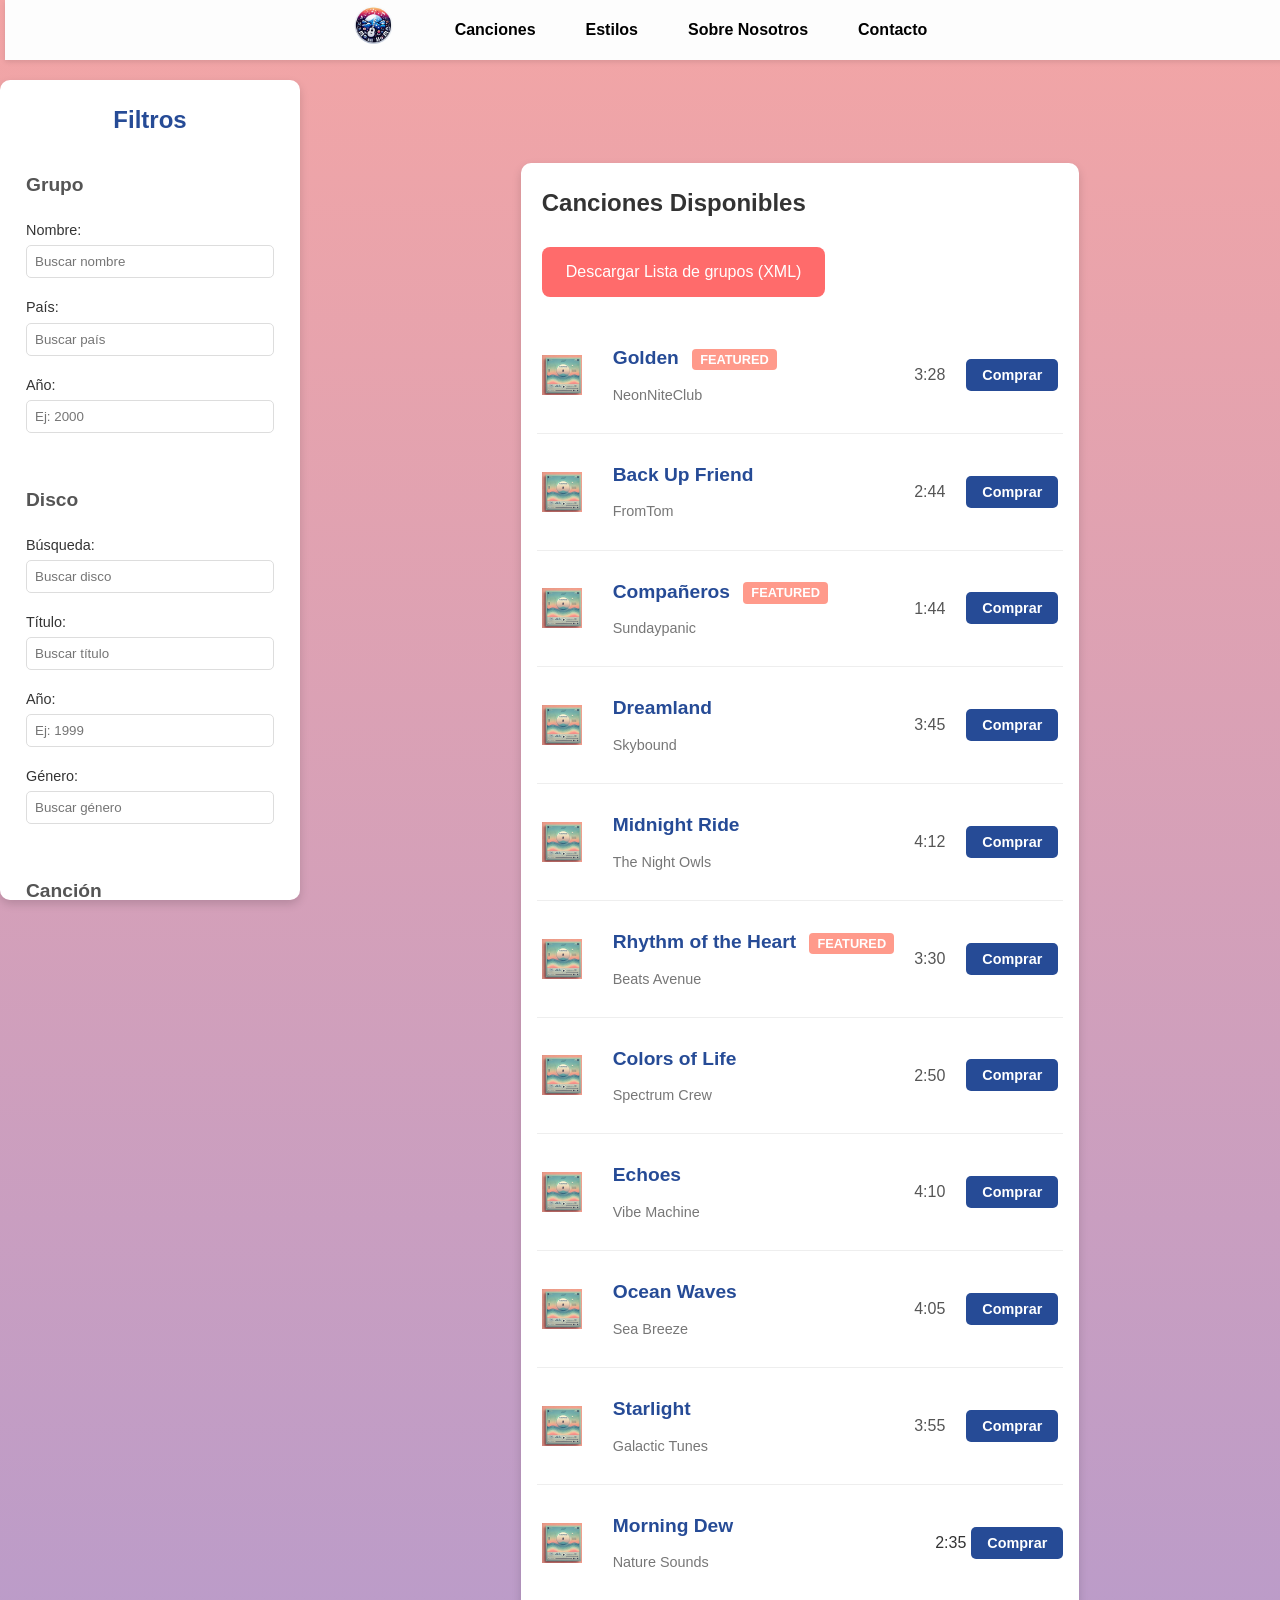
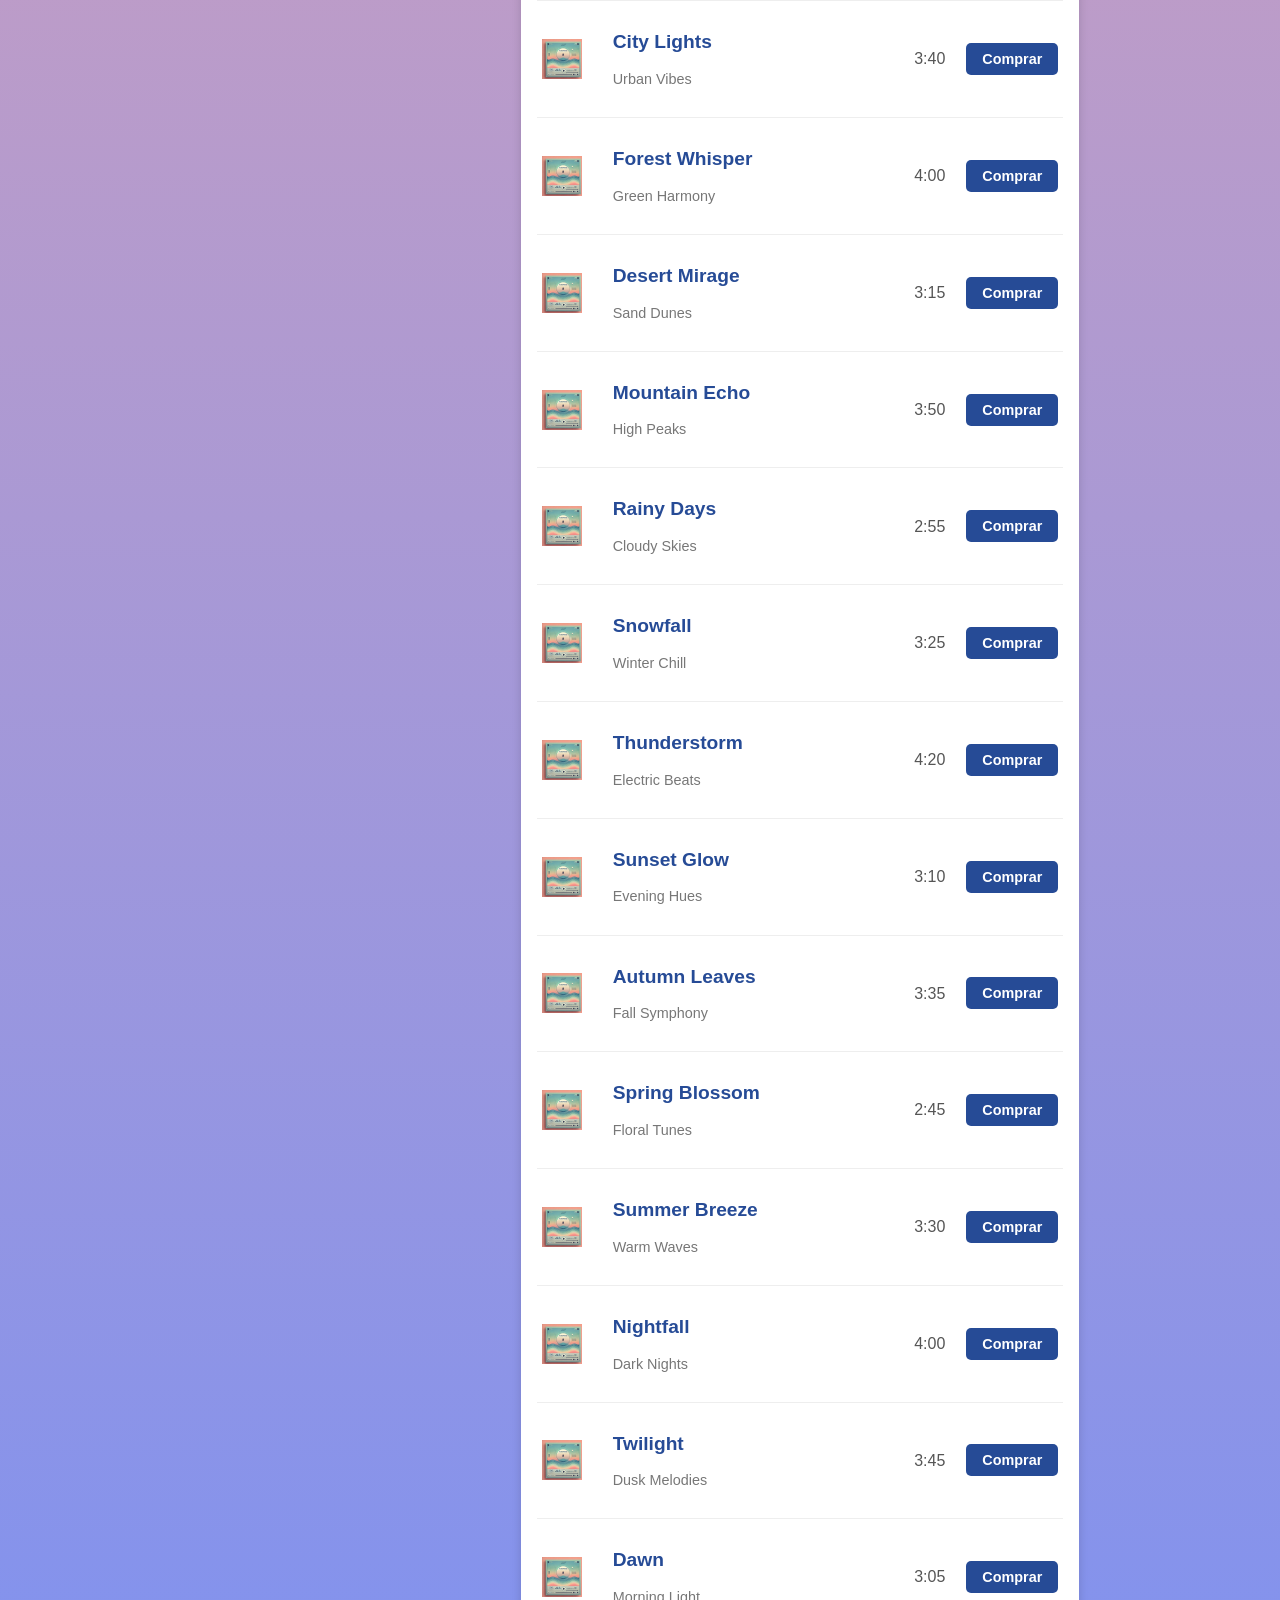
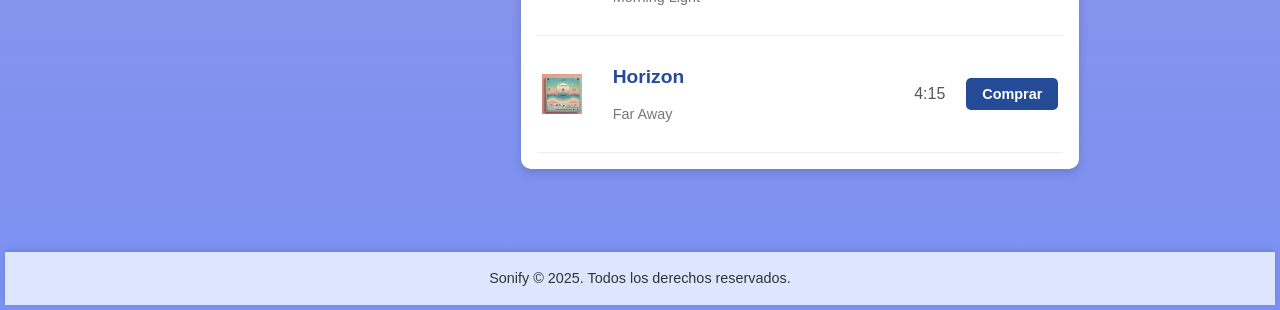
<file: Proyecto_intermódulos_(2ª_Evaluación)_-_Repositorio_de_música/search.html>
<!DOCTYPE html>
<html lang="en">
<head>
  <meta charset="UTF-8">
  <meta name="viewport" content="width=device-width, initial-scale=1.0">
  <title>Lista de Canciones</title>
  <link rel="stylesheet" href="ccs/styles.css">
  <link rel="icon" href="img/Sonify.png" type="image/x-icon">
</head>
<body>
  <header>
    <nav>
      <a href="index.html"><img src="img/Sonify.png" alt="Logo Sonify" class="logo"></a>
      <ul class="nav-menu">
        <li><a href="search.html">Canciones</a></li>
        <li><a href="estilos.html">Estilos</a></li>
        <li><a href="about.html">Sobre Nosotros</a></li>
        <li><a href="contact.html">Contacto</a></li>
      </ul>
    </nav>
  </header>
  
  <main class="page-layout">
    <aside class="filter-section">
      <h2>Filtros</h2>
      
      <!-- Grupo -->
      <section class="filter-group">
        <h3>Grupo</h3>
        <label>Nombre: <input type="text" placeholder="Buscar nombre"></label>
        <label>País: <input type="text" placeholder="Buscar país"></label>
        <label>Año: <input type="number" placeholder="Ej: 2000"></label>
      </section>
      
      <!-- Disco -->
      <section class="filter-group">
        <h3>Disco</h3>
        <label>Búsqueda: <input type="text" placeholder="Buscar disco"></label>
        <label>Título: <input type="text" placeholder="Buscar título"></label>
        <label>Año: <input type="number" placeholder="Ej: 1999"></label>
        <label>Género: <input type="text" placeholder="Buscar género"></label>
      </section>
      
      <!-- Canción -->
      <section class="filter-group">
        <h3>Canción</h3>
        <label>Feeling: <input type="text" placeholder="Buscar feeling"></label>
        <label>Duración: <input type="number" placeholder="Minutos"></label>
        <label>Título: <input type="text" placeholder="Buscar título"></label>
      </section>
      
      <!-- Estilo Musical -->
      <section class="filter-group">
        <h3>Estilo Musical</h3>
        <label>Energy: <input type="text" placeholder="Buscar energy"></label>
        <label>Nombre: <input type="text" placeholder="Buscar nombre"></label>
        <label>Descripción: <textarea placeholder="Buscar descripción"></textarea></label>
      </section>
    </aside>
    <section class="song-list">
      <h2>Canciones Disponibles</h2>
      <div class="download-section">
      <a href="data/grupos.rar" download="data/grupos.rar" class="btn-download">
        Descargar Lista de grupos (XML)
      </a>
      </div>
      <div class="song-item">
      <img src="img/plantilla_logo_anciones.png" alt="Portada de Golden">
      <div class="song-details">
      <h3>Golden <span class="featured">FEATURED</span></h3>
      <p>NeonNiteClub</p>
      </div>
      <div class="song-meta">
      <span>3:28</span>
      <button class="btn-action" onclick="location.href='canciones.html'">Comprar</button>
      </div>
      </div>

      <div class="song-item">
      <img src="img/plantilla_logo_anciones.png" alt="Portada de Back Up Friend">
      <div class="song-details">
      <h3>Back Up Friend</h3>
      <p>FromTom</p>
      </div>
      <div class="song-meta">
      <span>2:44</span>
      <button class="btn-action" onclick="location.href='canciones.html'">Comprar</button>
      </div>
      </div>

      <div class="song-item">
      <img src="img/plantilla_logo_anciones.png" alt="Portada de Compañeros">
      <div class="song-details">
      <h3>Compañeros <span class="featured">FEATURED</span></h3>
      <p>Sundaypanic</p>
      </div>
      <div class="song-meta">
      <span>1:44</span>
      <button class="btn-action" onclick="location.href='canciones.html'">Comprar</button>
      </div>
      </div>

      <div class="song-item">
      <img src="img/plantilla_logo_anciones.png" alt="Portada de Dreamland">
      <div class="song-details">
      <h3>Dreamland</h3>
      <p>Skybound</p>
      </div>
      <div class="song-meta">
      <span>3:45</span>
      <button class="btn-action" onclick="location.href='canciones.html'">Comprar</button>
      </div>
      </div>

      <div class="song-item">
      <img src="img/plantilla_logo_anciones.png" alt="Portada de Midnight Ride">
      <div class="song-details">
      <h3>Midnight Ride</h3>
      <p>The Night Owls</p>
      </div>
      <div class="song-meta">
      <span>4:12</span>
      <button class="btn-action" onclick="location.href='canciones.html'">Comprar</button>
      </div>
      </div>

      <div class="song-item">
      <img src="img/plantilla_logo_anciones.png" alt="Portada de Rhythm of the Heart">
      <div class="song-details">
      <h3>Rhythm of the Heart <span class="featured">FEATURED</span></h3>
      <p>Beats Avenue</p>
      </div>
      <div class="song-meta">
      <span>3:30</span>
      <button class="btn-action" onclick="location.href='canciones.html'">Comprar</button>
      </div>
      </div>

      <div class="song-item">
      <img src="img/plantilla_logo_anciones.png" alt="Portada de Colors of Life">
      <div class="song-details">
      <h3>Colors of Life</h3>
      <p>Spectrum Crew</p>
      </div>
      <div class="song-meta">
      <span>2:50</span>
      <button class="btn-action" onclick="location.href='canciones.html'">Comprar</button>
      </div>
      </div>

      <div class="song-item">
      <img src="img/plantilla_logo_anciones.png" alt="Portada de Echoes">
      <div class="song-details">
      <h3>Echoes</h3>
      <p>Vibe Machine</p>
      </div>
      <div class="song-meta">
      <span>4:10</span>
      <button class="btn-action" onclick="location.href='canciones.html'">Comprar</button>
      </div>
      </div>

    <div class="song-item">
      <img src="img/plantilla_logo_anciones.png" alt="Portada de Ocean Waves">
      <div class="song-details">
      <h3>Ocean Waves</h3>
      <p>Sea Breeze</p>
      </div>
      <div class="song-meta">
      <span>4:05</span>
      <button class="btn-action" onclick="location.href='canciones.html'">Comprar</button>
      </div>
    </div>

    <div class="song-item">
      <img src="img/plantilla_logo_anciones.png" alt="Portada de Starlight">
      <div class="song-details">
      <h3>Starlight</h3>
      <p>Galactic Tunes</p>
      </div>
      <div class="song-meta">
      <span>3:55</span>
      <button class="btn-action" onclick="location.href='canciones.html'">Comprar</button>
      </div>
    </div>

    <div class="song-item">
      <img src="img/plantilla_logo_anciones.png" alt="Portada de Morning Dew">
      <div class="song-details">
      <h3>Morning Dew</h3>
      <p>Nature Sounds</p>
      </div>
      <div class="song-meta"></div>
      <span>2:35</span>
      <button class="btn-action" onclick="location.href='canciones.html'">Comprar</button>
      </div>
    </div>

    <div class="song-item">
      <img src="img/plantilla_logo_anciones.png" alt="Portada de City Lights">
      <div class="song-details">
      <h3>City Lights</h3>
      <p>Urban Vibes</p>
      </div>
      <div class="song-meta">
      <span>3:40</span>
      <button class="btn-action" onclick="location.href='canciones.html'">Comprar</button>
      </div>
    </div>

    <div class="song-item">
      <img src="img/plantilla_logo_anciones.png" alt="Portada de Forest Whisper">
      <div class="song-details">
      <h3>Forest Whisper</h3>
      <p>Green Harmony</p>
      </div>
      <div class="song-meta">
      <span>4:00</span>
      <button class="btn-action" onclick="location.href='canciones.html'">Comprar</button>
      </div>
    </div>

    <div class="song-item">
      <img src="img/plantilla_logo_anciones.png" alt="Portada de Desert Mirage">
      <div class="song-details">
      <h3>Desert Mirage</h3>
      <p>Sand Dunes</p>
      </div>
      <div class="song-meta">
      <span>3:15</span>
      <button class="btn-action" onclick="location.href='canciones.html'">Comprar</button>
      </div>
    </div>

    <div class="song-item">
      <img src="img/plantilla_logo_anciones.png" alt="Portada de Mountain Echo">
      <div class="song-details">
      <h3>Mountain Echo</h3>
      <p>High Peaks</p>
      </div>
      <div class="song-meta">
      <span>3:50</span>
      <button class="btn-action" onclick="location.href='canciones.html'">Comprar</button>
      </div>
    </div>

    <div class="song-item">
      <img src="img/plantilla_logo_anciones.png" alt="Portada de Rainy Days">
      <div class="song-details">
      <h3>Rainy Days</h3>
      <p>Cloudy Skies</p>
      </div>
      <div class="song-meta">
      <span>2:55</span>
      <button class="btn-action" onclick="location.href='canciones.html'">Comprar</button>
      </div>
    </div>

    <div class="song-item">
      <img src="img/plantilla_logo_anciones.png" alt="Portada de Snowfall">
      <div class="song-details">
      <h3>Snowfall</h3>
      <p>Winter Chill</p>
      </div>
      <div class="song-meta">
      <span>3:25</span>
      <button class="btn-action" onclick="location.href='canciones.html'">Comprar</button>
      </div>
    </div>

    <div class="song-item">
      <img src="img/plantilla_logo_anciones.png" alt="Portada de Thunderstorm">
      <div class="song-details">
      <h3>Thunderstorm</h3>
      <p>Electric Beats</p>
      </div>
      <div class="song-meta">
      <span>4:20</span>
      <button class="btn-action" onclick="location.href='canciones.html'">Comprar</button>
      </div>
    </div>

    <div class="song-item">
      <img src="img/plantilla_logo_anciones.png" alt="Portada de Sunset Glow">
      <div class="song-details">
      <h3>Sunset Glow</h3>
      <p>Evening Hues</p>
      </div>
      <div class="song-meta">
      <span>3:10</span>
      <button class="btn-action" onclick="location.href='canciones.html'">Comprar</button>
      </div>
    </div>

    <div class="song-item">
      <img src="img/plantilla_logo_anciones.png" alt="Portada de Autumn Leaves">
      <div class="song-details">
      <h3>Autumn Leaves</h3>
      <p>Fall Symphony</p>
      </div>
      <div class="song-meta">
      <span>3:35</span>
      <button class="btn-action" onclick="location.href='canciones.html'">Comprar</button>
      </div>
    </div>

    <div class="song-item">
      <img src="img/plantilla_logo_anciones.png" alt="Portada de Spring Blossom">
      <div class="song-details">
      <h3>Spring Blossom</h3>
      <p>Floral Tunes</p>
      </div>
      <div class="song-meta">
      <span>2:45</span>
      <button class="btn-action" onclick="location.href='canciones.html'">Comprar</button>
      </div>
    </div>

    <div class="song-item">
      <img src="img/plantilla_logo_anciones.png" alt="Portada de Summer Breeze">
      <div class="song-details">
      <h3>Summer Breeze</h3>
      <p>Warm Waves</p>
      </div>
      <div class="song-meta">
      <span>3:30</span>
      <button class="btn-action" onclick="location.href='canciones.html'">Comprar</button>
      </div>
    </div>
    <div class="song-item">
      <img src="img/plantilla_logo_anciones.png" alt="Portada de Summer Breeze">
      <div class="song-details">
      <h3>Nightfall</h3>
      <p>Dark Nights</p>
      </div>
      <div class="song-meta">
      <span>4:00</span>
      <button class="btn-action" onclick="location.href='canciones.html'">Comprar</button>
      </div>
    </div>
    <div class="song-item">
      <img src="img/plantilla_logo_anciones.png" alt="Portada de Twilight">
      <div class="song-details">
      <h3>Twilight</h3>
      <p>Dusk Melodies</p>
      </div>
      <div class="song-meta">
      <span>3:45</span>
      <button class="btn-action" onclick="location.href='canciones.html'">Comprar</button>
      </div>
    </div>
    <div class="song-item">
      <img src="img/plantilla_logo_anciones.png" alt="Portada de Twilight">
      <div class="song-details">
      <h3>Dawn</h3>
      <p>Morning Light</p>
      </div>
      <div class="song-meta">
      <span>3:05</span>
      <button class="btn-action" onclick="location.href='canciones.html'">Comprar</button>
      </div>
    </div>
    <div class="song-item">
      <img src="img/plantilla_logo_anciones.png" alt="Portada de Horizon">
      <div class="song-details">
      <h3>Horizon</h3>
      <p>Far Away</p>
      </div>
      <div class="song-meta">
      <span>4:15</span>
      <button class="btn-action" onclick="location.href='canciones.html'">Comprar</button>
      </div>
    </div>
    </section>
  </main>
  <footer>
    <p>Sonify &copy; 2025. Todos los derechos reservados.</p>
  </footer>
</body>
</html>
</file>
<file: ccs/styles.css>
/* General Reset */
* {
  margin: 0;
  padding: 5px;
  box-sizing: border-box;
}

body {
  font-family: 'Poppins', sans-serif;
  background: linear-gradient(to bottom, #ff9a8b, #ff6a88, #ff99ac, #6da9ff, #264b96);
  color: #333;
  line-height: 1.6;
  display: flex;
  flex-direction: column;
  min-height: 100vh;
  padding-top: 80px; /* Separación del contenido respecto al header */
}

/* Header */
header {
  background-color: rgba(255, 255, 255, 0.8);
  backdrop-filter: blur(10px);
  padding: 1rem 0;
  box-shadow: 0 2px 5px rgba(0, 0, 0, 0.1);
  position: fixed;
  top: 0;
  width: 100%;
  z-index: 1000;
}

header nav {
  display: flex;
  align-items: center;
  justify-content: space-between;
  max-width: 1200px;
  margin: 0 auto;
  padding: 0 2rem;
}

.logo {
  max-height: 50px;
  width: auto;
  cursor: pointer;
}

.nav-menu {
  display: flex;
  justify-content: center;
  list-style: none;
  gap: 2rem;
}

.nav-menu li {
  position: relative;
}

.nav-menu a {
  color: #3a3a3a;
  text-decoration: none;
  font-size: 1.1rem;
  font-weight: 600;
  padding: 0.5rem 1rem;
  border-radius: 8px;
  transition: all 0.3s ease-in-out;
}

.nav-menu a:hover {
  background: #6da9ff;  
  color: white;
}

/* Hero Section */
.hero {
  background: linear-gradient(135deg, #ff6a88, #6da9ff);
  color: white;
  text-align: center;
  padding: 3rem 0;
  border-radius: 20px;
  margin: 2rem;
  box-shadow: 0 4px 10px rgba(0, 0, 0, 0.15);
}

.hero h1 {
  font-size: 3rem;
  font-weight: bold;
}

.hero p {
  font-size: 1.2rem;
}

/* Introduction Section */
.introduction {
  padding: 2rem;
  background: white;
  margin: 2rem auto;
  max-width: 900px;
  border-radius: 16px;
  box-shadow: 0px 4px 8px rgba(0, 0, 0, 0.1);
}

.introduction h2 {
  font-size: 2rem;
  margin-bottom: 1rem;
  color: #6da9ff;
}

.introduction p {
  font-size: 1rem;
  color: #555;
}

/* Footer */
footer {
  background-color: rgba(255, 255, 255, 0.8);
  color: #333;
  text-align: center;
  padding: 1.5rem 0;
  margin-top: auto;
  backdrop-filter: blur(5px);
  box-shadow: 0 -2px 5px rgba(0, 0, 0, 0.1);
}

footer p {
  font-size: 0.9rem;
}

/* Button Styles */
button {
  background-color: #6da9ff;
  color: white;
  border: none;
  padding: 0.8rem 1.2rem;
  border-radius: 8px;
  cursor: pointer;
  font-weight: 600;
  transition: background-color 0.3s;
}

button:hover {
  background-color: #264b96;
}

/* Responsive Design */
@media (max-width: 768px) {
  .nav-menu {
    flex-direction: column;
    text-align: center;
  }

  .nav-menu li {
    margin: 0.5rem 0;
  }

  .hero h1 {
    font-size: 2.5rem;
  }
}
/* Reset Styles */
* {
  margin: 0;
  padding: 5px;
  box-sizing: border-box;
}

body {
  font-family: 'Poppins', sans-serif;
  background: linear-gradient(to bottom, #ff9a8b, #6da9ff);
  color: #333;
  display: flex;
  flex-direction: column;
  min-height: 100vh;
}

header {
  background-color: rgba(255, 255, 255, 0.9);
  backdrop-filter: blur(5px);
  padding: 1rem 2rem;
  box-shadow: 0 2px 5px rgba(0, 0, 0, 0.1);
}

nav {
  display: flex;
  align-items: center;
  justify-content: space-between;
  max-width: 1200px;
  margin: 0 auto;
}

nav .logo {
  font-size: 1.5rem;
  font-weight: bold;
  color: #264b96;
  text-decoration: none;
}

.nav-menu {
  list-style: none;
  display: flex;
  gap: 1.5rem;
}

.nav-menu li a {
  text-decoration: none;
  color: #3a3a3a;
  font-weight: 600;
}

.song-list {
  max-width: 900px;
  margin: 3rem auto;
  padding: 1rem;
  background: white;
  border-radius: 10px;
  box-shadow: 0 4px 10px rgba(0, 0, 0, 0.15);
}

.song-item {
  display: flex;
  align-items: center;
  justify-content: space-between;
  padding: 1rem 0;
  border-bottom: 1px solid #eee;
}

.song-item img {
  width: 50px;
  height: 50px;
  border-radius: 5px;
  object-fit: cover;
}

.song-details {
  flex: 1;
  margin-left: 1rem;
}

.song-details h3 {
  font-size: 1.2rem;
  color: #264b96;
}

.song-details p {
  font-size: 0.9rem;
  color: #777;
}

.featured {
  background: #ff9a8b;
  color: white;
  padding: 0.2rem 0.5rem;
  font-size: 0.8rem;
  margin-left: 0.5rem;
  border-radius: 4px;
}

.song-meta {
  display: flex;
  align-items: center;
  gap: 1rem;
}

.song-meta span {
  color: #555;
}

.btn-action {
  background-color: #264b96;
  color: white;
  border: none;
  padding: 0.5rem 1rem;
  border-radius: 5px;
  cursor: pointer;
  font-size: 0.9rem;
  transition: background-color 0.3s;
}

.btn-action:hover {
  background-color: #6da9ff;
}

footer {
  background-color: rgba(255, 255, 255, 0.8);
  color: #333;
  text-align: center;
  padding: 1.5rem 0;
  margin-top: auto;
  backdrop-filter: blur(5px);
  box-shadow: 0 -2px 5px rgba(0, 0, 0, 0.1);
}

footer p {
  font-size: 0.9rem;
}
.page-layout {
  display: flex;
  max-width: 1200px;
  margin: 0 auto;
  gap: 2rem;
}

.filter-section {
  width: 300px;
  background: white;
  border-radius: 10px;
  box-shadow: 0 4px 10px rgba(0, 0, 0, 0.15);
  padding: 1rem;
}

.filter-section h2 {
  font-size: 1.5rem;
  color: #264b96;
  margin-bottom: 1rem;
  text-align: center;
}

.filter-group {
  margin-bottom: 1.5rem;
}

.filter-group h3 {
  font-size: 1.2rem;
  color: #555;
  margin-bottom: 0.5rem;
}

.filter-group label {
  display: block;
  font-size: 0.9rem;
  color: #333;
  margin-bottom: 0.5rem;
}

.filter-group input,
.filter-group textarea {
  width: 100%;
  padding: 0.5rem;
  border: 1px solid #ddd;
  border-radius: 5px;
  margin-top: 0.2rem;
}

.filter-group input:focus,
.filter-group textarea:focus {
  outline: none;
  border-color: #264b96;
  box-shadow: 0 0 5px rgba(38, 75, 150, 0.5);
}
.filter-section {
  width: 300px;
  background: white;
  border-radius: 10px;
  box-shadow: 0 4px 10px rgba(0, 0, 0, 0.15);
  padding: 1rem;
  position: absolute; /* Fijamos la posición */
  top: 0;
  left: 0; /* Pegado completamente al lado izquierdo */
  height: 100vh; /* Extensión completa del contenedor */
  overflow-y: auto;
  z-index: 100;
}
  
.page-layout {
  display: flex;
  max-width: 1200px;
  margin: 0 auto;
  margin-left: 320px; /* Desplazamiento para compensar el filtro */
  gap: 2rem;
}
/* Header fijo */
header {
  background-color: rgba(255, 255, 255, 0.9);
  backdrop-filter: blur(5px);
  padding: 1rem 2rem;
  box-shadow: 0 2px 5px rgba(0, 0, 0, 0.1);
  position: fixed;
  top: 0;
  width: 100%;
  z-index: 999;
}

.page-layout {
  display: flex;
  max-width: 1200px;
  margin: 0 auto;
  padding-top: 80px; /* Compensar la altura del header */
  gap: 2rem;
}

.filter-section {
  width: 300px;
  background: white;
  border-radius: 10px;
  box-shadow: 0 4px 10px rgba(0, 0, 0, 0.15);
  padding: 1rem;
  position: fixed;
  top: 80px; /* Debajo del header */
  left: 0;
  height: calc(100vh - 80px); /* Restar el espacio del header */
  overflow-y: auto;
  z-index: 100;
}

.song-list {
  flex: 1;
  background: white;
  border-radius: 10px;
  box-shadow: 0 4px 10px rgba(0, 0, 0, 0.15);
  padding: 1rem;
  margin-left: 320px;
}
/* Centrado del nav */
nav {
  display: flex;
  align-items: center;
  justify-content: center;
  gap: 2rem;
  max-width: 1200px;
  margin: 0 auto;
}

.page-layout {
  display: flex;
  max-width: 100%;
  margin: 0 auto;
  padding-top: 80px;
  gap: 2rem;
}

.filter-section {
  width: 300px;
  background: white;
  border-radius: 10px;
  box-shadow: 0 4px 10px rgba(0, 0, 0, 0.15);
  padding: 1rem;
  position: fixed;
  top: 80px;
  left: 0;
  height: calc(100vh - 80px);
  overflow-y: auto;
  z-index: 100;
}

.song-list {
  flex: 1;
  background: white;
  border-radius: 10px;
  box-shadow: 0 4px 10px rgba(0, 0, 0, 0.15);
  padding: 1rem;
  margin-left: 320px;
}
.team-section {
  margin-top: 2rem;
  text-align: left;
}

.team-member {
  display: flex;
  align-items: flex-start;
  gap: 1rem;
  margin-bottom: 1.5rem;
}

.team-member img {
  width: 40px;
  height: 40px;
  object-fit: cover;
}

.team-member p {
  font-size: 1rem;
  color: #333;
}
.nav-menu {
  list-style: none;
  display: flex;
  gap: 2rem;
  justify-content: center;
}

.nav-menu a {
  text-decoration: none;
  color: #264b96;
  font-weight: bold;
}

.about-main {
  margin-top: 7rem;
  padding: 2rem;
  display: flex;
  flex-direction: column;
  align-items: center;
}

.white-card {
  background: white;
  padding: 2rem;
  border-radius: 10px;
  box-shadow: 0 4px 8px rgba(0, 0, 0, 0.15);
  max-width: 600px;
  text-align: center;
  margin-bottom: 2rem;
}

.white-card h2 {
  color: #264b96;
  margin-bottom: 1rem;
}

.white-card p {
  color: #555;
  line-height: 1.6;
}

.team-card {
  max-width: 600px;
}

.team-member {
  display: flex;
  align-items: center;
  gap: 1rem;
  margin-bottom: 1rem;
}

.team-member img {
  width: 40px;
  height: 40px;
  object-fit: cover;
}

/* Estilo para el contenedor con id 'center-container' */
#center-container {
  display: flex;
  justify-content: center; /* Centra el contenido horizontalmente */
  align-items: center; /* Centra el contenido verticalmente */
  min-height: 100vh; /* Asegura que ocupe todo el alto de la ventana */
  padding: 20px; /* Puedes agregar un pequeño relleno alrededor si lo deseas */
}

/* Estilo para el cuadro blanco alrededor del contenido principal */
.about-card {
  background-color: #ffffff; /* Fondo blanco */
  padding: 20px; /* Espacio interno */
  border-radius: 10px; /* Bordes redondeados */
  box-shadow: 0px 4px 6px rgba(0, 0, 0, 0.1); /* Sombra sutil */
  margin: 20px; /* Margen alrededor del cuadro */
  max-width: 900px; /* Ancho máximo para la tarjeta */
  width: 100%; /* Asegura que el cuadro sea responsivo */
  box-sizing: border-box; /* Asegura que el padding no afecte al tamaño */
}

/* Ajustes para la tipografía */
.about-card h1, .about-card h2, .about-card p {
  color: #333; /* Color oscuro para el texto */
  font-family: Arial, sans-serif; /* Tipografía más legible */
}

/* Espacio entre los párrafos */
.about-card p {
  margin-bottom: 15px;
}

/* Estilo para los títulos h1 y h2 */
.about-card h1 {
  font-size: 2rem;
  margin-bottom: 10px;
}

.about-card h2 {
  font-size: 1.5rem;
  margin-bottom: 15px;
}
.mapbox {
  position: relative;
  width: 100%;
  height: 600px;
  margin-bottom: 40px;
  border-radius: 50px;
  overflow: hidden;
}

.mapbox iframe {
  width: 100%;
  border: 0;
  border-radius: 10px;
  transition: transform 0.5s ease;
}

/* Efecto cuando pasamos el ratón por encima del mapa */
.mapbox:hover iframe {
  transform: scale(1.05);
}

/* Estilos del formulario de contacto */
.contact-form {
  background-color: #fff;
  padding: 30px;
  border-radius: 10px;
  box-shadow: 0px 4px 6px rgba(0, 0, 0, 0.1);
  max-width: 900px;
  margin: 0 auto;
}

.contact-form h3 {
  font-size: 1.8rem;
  margin-bottom: 20px;
}

.form-input {
  width: 100%;
  padding: 10px;
  margin: 10px 0;
  border-radius: 5px;
  border: 1px solid #ccc;
  box-sizing: border-box;
  font-size: 1rem;
}

.form-btn {
  background-color: #007BFF;
  color: white;
  padding: 10px 20px;
  font-size: 1rem;
  border: none;
  border-radius: 5px;
  cursor: pointer;
  transition: background-color 0.3s ease;
}

.form-btn:disabled {
  background-color: #ccc;
}

.form-btn:hover {
  background-color: #0056b3;
}

.form-btn ion-icon {
  margin-right: 10px;
}

/* Estilo de los enlaces del header */
.navbar a {
  color: #333;
  text-decoration: none;
  padding: 10px 15px;
}
.btn-download {
  display: inline-block;
  background-color: #ff9a8b;
  color: white;
  padding: 10px 20px;
  text-decoration: none;
  border-radius: 8px;
  margin: 15px 0;
}
.btn-download:hover {
  background-color: #c7796d;
}
.style-item {
  background-color: #f9f9f9;
  padding: 20px;
  margin: 10px 0;
  border-radius: 8px;
  box-shadow: 0 2px 5px rgba(0, 0, 0, 0.1);
}
.style-item h2 {
  font-size: 1.5rem;
}
.style-item ul {
  list-style: none;
  padding-left: 0;
}
.style-item li {
  padding: 5px 0;
}
#h1_estlos{
  color:white ;
}
.group-info ul, .album-item ul {
  list-style: none;
  padding-left: 0;
}
.group-info li {
  margin: 5px 0;
}
.album-item {
  background-color: #f3f3f3;
  padding: 15px;
  margin: 15px 0;
  border-radius: 8px;
  box-shadow: 0 1px 4px rgba(0, 0, 0, 0.1);
}
.album-item h3 {
  margin-bottom: 10px;
  font-size: 1.3rem;
}
/* Ajustar el cuerpo con un fondo degradado */
body {
  background: linear-gradient(to bottom, #f3a5a5, #7a91f3);
  font-family: Arial, sans-serif;
  margin: 0;
  padding: 0;
  display: flex;
  justify-content: center;
}

/* Contenedor principal */
.page-layout {
  display: flex;
  flex-direction: column;
  align-items: center;
  margin-top: 30px;
}

/* Estilo de cada tarjeta */
.card {
  background: white;
  padding: 20px;
  border-radius: 10px;
  box-shadow: 0px 4px 10px rgba(0, 0, 0, 0.2);
  margin-bottom: 20px;
  width: fit-content; /* Hace que el ancho se ajuste al contenido */
  max-width: 90%; /* Evita que se vuelva demasiado grande en pantallas anchas */
  text-align: center;
}

/* Tarjetas de los álbumes */
.album-item {
  background-color: #f3f3f3;
  padding: 15px;
  border-radius: 8px;
  box-shadow: 0px 1px 5px rgba(0, 0, 0, 0.1);
  margin-bottom: 15px;
  width: fit-content;
  text-align: left;
}

/* Botón de exportación */
.btn-download {
  display: inline-block;
  background-color: #ff6b6b;
  color: white;
  padding: 12px 24px;
  text-decoration: none;
  border-radius: 8px;
}

.btn-download:hover {
  background-color: #ff4b4b;
}

/* Footer */
footer {
  text-align: center;
  padding: 10px;
  background-color: #dce7ff;
  margin-top: 30px;
  width: 100%;
}
header {
  background-color: #fdfdfd; /* Mantiene el color */
  padding: 10px 20px; /* Reduce el padding para que no ocupe tanto espacio */
  display: flex;
  align-items: center; /* Centra verticalmente los elementos */
  justify-content: space-between;
  height: 60px; /* Ajusta la altura para hacer el header más compacto */
}

nav {
  display: flex;
  align-items: center;
}

.logo {
  height: 50px; /* Ajusta el tamaño del logo */
}

.nav-menu {
  list-style: none;
  display: flex;
  gap: 20px;
}

.nav-menu li a {
  text-decoration: none;
  color: black;
  font-size: 16px;
  padding: 5px 10px; /* Reduce el padding de los enlaces */
}
main {
  margin-top: 70px; /* Ajusta este valor según la altura del header */
}
</file>
<file: Proyecto_intermódulos_(2ª_Evaluación)_-_Repositorio_de_música/ccs/styles.css>
/* General Reset */
* {
  margin: 0;
  padding: 5px;
  box-sizing: border-box;
}

body {
  font-family: 'Poppins', sans-serif;
  background: linear-gradient(to bottom, #ff9a8b, #ff6a88, #ff99ac, #6da9ff, #264b96);
  color: #333;
  line-height: 1.6;
  display: flex;
  flex-direction: column;
  min-height: 100vh;
  padding-top: 80px; /* Separación del contenido respecto al header */
}

/* Header */
header {
  background-color: rgba(255, 255, 255, 0.8);
  backdrop-filter: blur(10px);
  padding: 1rem 0;
  box-shadow: 0 2px 5px rgba(0, 0, 0, 0.1);
  position: fixed;
  top: 0;
  width: 100%;
  z-index: 1000;
}

header nav {
  display: flex;
  align-items: center;
  justify-content: space-between;
  max-width: 1200px;
  margin: 0 auto;
  padding: 0 2rem;
}

.logo {
  max-height: 50px;
  width: auto;
  cursor: pointer;
}

.nav-menu {
  display: flex;
  justify-content: center;
  list-style: none;
  gap: 2rem;
}

.nav-menu li {
  position: relative;
}

.nav-menu a {
  color: #3a3a3a;
  text-decoration: none;
  font-size: 1.1rem;
  font-weight: 600;
  padding: 0.5rem 1rem;
  border-radius: 8px;
  transition: all 0.3s ease-in-out;
}

.nav-menu a:hover {
  background: #6da9ff;  
  color: white;
}

/* Hero Section */
.hero {
  background: linear-gradient(135deg, #ff6a88, #6da9ff);
  color: white;
  text-align: center;
  padding: 3rem 0;
  border-radius: 20px;
  margin: 2rem;
  box-shadow: 0 4px 10px rgba(0, 0, 0, 0.15);
}

.hero h1 {
  font-size: 3rem;
  font-weight: bold;
}

.hero p {
  font-size: 1.2rem;
}

/* Introduction Section */
.introduction {
  padding: 2rem;
  background: white;
  margin: 2rem auto;
  max-width: 900px;
  border-radius: 16px;
  box-shadow: 0px 4px 8px rgba(0, 0, 0, 0.1);
}

.introduction h2 {
  font-size: 2rem;
  margin-bottom: 1rem;
  color: #6da9ff;
}

.introduction p {
  font-size: 1rem;
  color: #555;
}

/* Footer */
footer {
  background-color: rgba(255, 255, 255, 0.8);
  color: #333;
  text-align: center;
  padding: 1.5rem 0;
  margin-top: auto;
  backdrop-filter: blur(5px);
  box-shadow: 0 -2px 5px rgba(0, 0, 0, 0.1);
}

footer p {
  font-size: 0.9rem;
}

/* Button Styles */
button {
  background-color: #6da9ff;
  color: white;
  border: none;
  padding: 0.8rem 1.2rem;
  border-radius: 8px;
  cursor: pointer;
  font-weight: 600;
  transition: background-color 0.3s;
}

button:hover {
  background-color: #264b96;
}

/* Responsive Design */
@media (max-width: 768px) {
  .nav-menu {
    flex-direction: column;
    text-align: center;
  }

  .nav-menu li {
    margin: 0.5rem 0;
  }

  .hero h1 {
    font-size: 2.5rem;
  }
}
/* Reset Styles */
* {
  margin: 0;
  padding: 5px;
  box-sizing: border-box;
}

body {
  font-family: 'Poppins', sans-serif;
  background: linear-gradient(to bottom, #ff9a8b, #6da9ff);
  color: #333;
  display: flex;
  flex-direction: column;
  min-height: 100vh;
}

header {
  background-color: rgba(255, 255, 255, 0.9);
  backdrop-filter: blur(5px);
  padding: 1rem 2rem;
  box-shadow: 0 2px 5px rgba(0, 0, 0, 0.1);
}

nav {
  display: flex;
  align-items: center;
  justify-content: space-between;
  max-width: 1200px;
  margin: 0 auto;
}

nav .logo {
  font-size: 1.5rem;
  font-weight: bold;
  color: #264b96;
  text-decoration: none;
}

.nav-menu {
  list-style: none;
  display: flex;
  gap: 1.5rem;
}

.nav-menu li a {
  text-decoration: none;
  color: #3a3a3a;
  font-weight: 600;
}

.song-list {
  max-width: 900px;
  margin: 3rem auto;
  padding: 1rem;
  background: white;
  border-radius: 10px;
  box-shadow: 0 4px 10px rgba(0, 0, 0, 0.15);
}

.song-item {
  display: flex;
  align-items: center;
  justify-content: space-between;
  padding: 1rem 0;
  border-bottom: 1px solid #eee;
}

.song-item img {
  width: 50px;
  height: 50px;
  border-radius: 5px;
  object-fit: cover;
}

.song-details {
  flex: 1;
  margin-left: 1rem;
}

.song-details h3 {
  font-size: 1.2rem;
  color: #264b96;
}

.song-details p {
  font-size: 0.9rem;
  color: #777;
}

.featured {
  background: #ff9a8b;
  color: white;
  padding: 0.2rem 0.5rem;
  font-size: 0.8rem;
  margin-left: 0.5rem;
  border-radius: 4px;
}

.song-meta {
  display: flex;
  align-items: center;
  gap: 1rem;
}

.song-meta span {
  color: #555;
}

.btn-action {
  background-color: #264b96;
  color: white;
  border: none;
  padding: 0.5rem 1rem;
  border-radius: 5px;
  cursor: pointer;
  font-size: 0.9rem;
  transition: background-color 0.3s;
}

.btn-action:hover {
  background-color: #6da9ff;
}

footer {
  background-color: rgba(255, 255, 255, 0.8);
  color: #333;
  text-align: center;
  padding: 1.5rem 0;
  margin-top: auto;
  backdrop-filter: blur(5px);
  box-shadow: 0 -2px 5px rgba(0, 0, 0, 0.1);
}

footer p {
  font-size: 0.9rem;
}
.page-layout {
  display: flex;
  max-width: 1200px;
  margin: 0 auto;
  gap: 2rem;
}

.filter-section {
  width: 300px;
  background: white;
  border-radius: 10px;
  box-shadow: 0 4px 10px rgba(0, 0, 0, 0.15);
  padding: 1rem;
}

.filter-section h2 {
  font-size: 1.5rem;
  color: #264b96;
  margin-bottom: 1rem;
  text-align: center;
}

.filter-group {
  margin-bottom: 1.5rem;
}

.filter-group h3 {
  font-size: 1.2rem;
  color: #555;
  margin-bottom: 0.5rem;
}

.filter-group label {
  display: block;
  font-size: 0.9rem;
  color: #333;
  margin-bottom: 0.5rem;
}

.filter-group input,
.filter-group textarea {
  width: 100%;
  padding: 0.5rem;
  border: 1px solid #ddd;
  border-radius: 5px;
  margin-top: 0.2rem;
}

.filter-group input:focus,
.filter-group textarea:focus {
  outline: none;
  border-color: #264b96;
  box-shadow: 0 0 5px rgba(38, 75, 150, 0.5);
}
.filter-section {
  width: 300px;
  background: white;
  border-radius: 10px;
  box-shadow: 0 4px 10px rgba(0, 0, 0, 0.15);
  padding: 1rem;
  position: absolute; /* Fijamos la posición */
  top: 0;
  left: 0; /* Pegado completamente al lado izquierdo */
  height: 100vh; /* Extensión completa del contenedor */
  overflow-y: auto;
  z-index: 100;
}
  
.page-layout {
  display: flex;
  max-width: 1200px;
  margin: 0 auto;
  margin-left: 320px; /* Desplazamiento para compensar el filtro */
  gap: 2rem;
}
/* Header fijo */
header {
  background-color: rgba(255, 255, 255, 0.9);
  backdrop-filter: blur(5px);
  padding: 1rem 2rem;
  box-shadow: 0 2px 5px rgba(0, 0, 0, 0.1);
  position: fixed;
  top: 0;
  width: 100%;
  z-index: 999;
}

.page-layout {
  display: flex;
  max-width: 1200px;
  margin: 0 auto;
  padding-top: 80px; /* Compensar la altura del header */
  gap: 2rem;
}

.filter-section {
  width: 300px;
  background: white;
  border-radius: 10px;
  box-shadow: 0 4px 10px rgba(0, 0, 0, 0.15);
  padding: 1rem;
  position: fixed;
  top: 80px; /* Debajo del header */
  left: 0;
  height: calc(100vh - 80px); /* Restar el espacio del header */
  overflow-y: auto;
  z-index: 100;
}

.song-list {
  flex: 1;
  background: white;
  border-radius: 10px;
  box-shadow: 0 4px 10px rgba(0, 0, 0, 0.15);
  padding: 1rem;
  margin-left: 320px;
}
/* Centrado del nav */
nav {
  display: flex;
  align-items: center;
  justify-content: center;
  gap: 2rem;
  max-width: 1200px;
  margin: 0 auto;
}

.page-layout {
  display: flex;
  max-width: 100%;
  margin: 0 auto;
  padding-top: 80px;
  gap: 2rem;
}

.filter-section {
  width: 300px;
  background: white;
  border-radius: 10px;
  box-shadow: 0 4px 10px rgba(0, 0, 0, 0.15);
  padding: 1rem;
  position: fixed;
  top: 80px;
  left: 0;
  height: calc(100vh - 80px);
  overflow-y: auto;
  z-index: 100;
}

.song-list {
  flex: 1;
  background: white;
  border-radius: 10px;
  box-shadow: 0 4px 10px rgba(0, 0, 0, 0.15);
  padding: 1rem;
  margin-left: 320px;
}
.team-section {
  margin-top: 2rem;
  text-align: left;
}

.team-member {
  display: flex;
  align-items: flex-start;
  gap: 1rem;
  margin-bottom: 1.5rem;
}

.team-member img {
  width: 40px;
  height: 40px;
  object-fit: cover;
}

.team-member p {
  font-size: 1rem;
  color: #333;
}
.nav-menu {
  list-style: none;
  display: flex;
  gap: 2rem;
  justify-content: center;
}

.nav-menu a {
  text-decoration: none;
  color: #264b96;
  font-weight: bold;
}

.about-main {
  margin-top: 7rem;
  padding: 2rem;
  display: flex;
  flex-direction: column;
  align-items: center;
}

.white-card {
  background: white;
  padding: 2rem;
  border-radius: 10px;
  box-shadow: 0 4px 8px rgba(0, 0, 0, 0.15);
  max-width: 600px;
  text-align: center;
  margin-bottom: 2rem;
}

.white-card h2 {
  color: #264b96;
  margin-bottom: 1rem;
}

.white-card p {
  color: #555;
  line-height: 1.6;
}

.team-card {
  max-width: 600px;
}

.team-member {
  display: flex;
  align-items: center;
  gap: 1rem;
  margin-bottom: 1rem;
}

.team-member img {
  width: 40px;
  height: 40px;
  object-fit: cover;
}

/* Estilo para el contenedor con id 'center-container' */
#center-container {
  display: flex;
  justify-content: center; /* Centra el contenido horizontalmente */
  align-items: center; /* Centra el contenido verticalmente */
  min-height: 100vh; /* Asegura que ocupe todo el alto de la ventana */
  padding: 20px; /* Puedes agregar un pequeño relleno alrededor si lo deseas */
}

/* Estilo para el cuadro blanco alrededor del contenido principal */
.about-card {
  background-color: #ffffff; /* Fondo blanco */
  padding: 20px; /* Espacio interno */
  border-radius: 10px; /* Bordes redondeados */
  box-shadow: 0px 4px 6px rgba(0, 0, 0, 0.1); /* Sombra sutil */
  margin: 20px; /* Margen alrededor del cuadro */
  max-width: 900px; /* Ancho máximo para la tarjeta */
  width: 100%; /* Asegura que el cuadro sea responsivo */
  box-sizing: border-box; /* Asegura que el padding no afecte al tamaño */
}

/* Ajustes para la tipografía */
.about-card h1, .about-card h2, .about-card p {
  color: #333; /* Color oscuro para el texto */
  font-family: Arial, sans-serif; /* Tipografía más legible */
}

/* Espacio entre los párrafos */
.about-card p {
  margin-bottom: 15px;
}

/* Estilo para los títulos h1 y h2 */
.about-card h1 {
  font-size: 2rem;
  margin-bottom: 10px;
}

.about-card h2 {
  font-size: 1.5rem;
  margin-bottom: 15px;
}
.mapbox {
  position: relative;
  width: 100%;
  height: 600px;
  margin-bottom: 40px;
  border-radius: 50px;
  overflow: hidden;
}

.mapbox iframe {
  width: 100%;
  border: 0;
  border-radius: 10px;
  transition: transform 0.5s ease;
}

/* Efecto cuando pasamos el ratón por encima del mapa */
.mapbox:hover iframe {
  transform: scale(1.05);
}

/* Estilos del formulario de contacto */
.contact-form {
  background-color: #fff;
  padding: 30px;
  border-radius: 10px;
  box-shadow: 0px 4px 6px rgba(0, 0, 0, 0.1);
  max-width: 900px;
  margin: 0 auto;
}

.contact-form h3 {
  font-size: 1.8rem;
  margin-bottom: 20px;
}

.form-input {
  width: 100%;
  padding: 10px;
  margin: 10px 0;
  border-radius: 5px;
  border: 1px solid #ccc;
  box-sizing: border-box;
  font-size: 1rem;
}

.form-btn {
  background-color: #007BFF;
  color: white;
  padding: 10px 20px;
  font-size: 1rem;
  border: none;
  border-radius: 5px;
  cursor: pointer;
  transition: background-color 0.3s ease;
}

.form-btn:disabled {
  background-color: #ccc;
}

.form-btn:hover {
  background-color: #0056b3;
}

.form-btn ion-icon {
  margin-right: 10px;
}

/* Estilo de los enlaces del header */
.navbar a {
  color: #333;
  text-decoration: none;
  padding: 10px 15px;
}
.btn-download {
  display: inline-block;
  background-color: #ff9a8b;
  color: white;
  padding: 10px 20px;
  text-decoration: none;
  border-radius: 8px;
  margin: 15px 0;
}
.btn-download:hover {
  background-color: #c7796d;
}
.style-item {
  background-color: #f9f9f9;
  padding: 20px;
  margin: 10px 0;
  border-radius: 8px;
  box-shadow: 0 2px 5px rgba(0, 0, 0, 0.1);
}
.style-item h2 {
  font-size: 1.5rem;
}
.style-item ul {
  list-style: none;
  padding-left: 0;
}
.style-item li {
  padding: 5px 0;
}
#h1_estlos{
  color:white ;
}
.group-info ul, .album-item ul {
  list-style: none;
  padding-left: 0;
}
.group-info li {
  margin: 5px 0;
}
.album-item {
  background-color: #f3f3f3;
  padding: 15px;
  margin: 15px 0;
  border-radius: 8px;
  box-shadow: 0 1px 4px rgba(0, 0, 0, 0.1);
}
.album-item h3 {
  margin-bottom: 10px;
  font-size: 1.3rem;
}
/* Ajustar el cuerpo con un fondo degradado */
body {
  background: linear-gradient(to bottom, #f3a5a5, #7a91f3);
  font-family: Arial, sans-serif;
  margin: 0;
  padding: 0;
  display: flex;
  justify-content: center;
}

/* Contenedor principal */
.page-layout {
  display: flex;
  flex-direction: column;
  align-items: center;
  margin-top: 30px;
}

/* Estilo de cada tarjeta */
.card {
  background: white;
  padding: 20px;
  border-radius: 10px;
  box-shadow: 0px 4px 10px rgba(0, 0, 0, 0.2);
  margin-bottom: 20px;
  width: fit-content; /* Hace que el ancho se ajuste al contenido */
  max-width: 90%; /* Evita que se vuelva demasiado grande en pantallas anchas */
  text-align: center;
}

/* Tarjetas de los álbumes */
.album-item {
  background-color: #f3f3f3;
  padding: 15px;
  border-radius: 8px;
  box-shadow: 0px 1px 5px rgba(0, 0, 0, 0.1);
  margin-bottom: 15px;
  width: fit-content;
  text-align: left;
}

/* Botón de exportación */
.btn-download {
  display: inline-block;
  background-color: #ff6b6b;
  color: white;
  padding: 12px 24px;
  text-decoration: none;
  border-radius: 8px;
}

.btn-download:hover {
  background-color: #ff4b4b;
}

/* Footer */
footer {
  text-align: center;
  padding: 10px;
  background-color: #dce7ff;
  margin-top: 30px;
  width: 100%;
}
header {
  background-color: #fdfdfd; /* Mantiene el color */
  padding: 10px 20px; /* Reduce el padding para que no ocupe tanto espacio */
  display: flex;
  align-items: center; /* Centra verticalmente los elementos */
  justify-content: space-between;
  height: 60px; /* Ajusta la altura para hacer el header más compacto */
}

nav {
  display: flex;
  align-items: center;
}

.logo {
  height: 50px; /* Ajusta el tamaño del logo */
}

.nav-menu {
  list-style: none;
  display: flex;
  gap: 20px;
}

.nav-menu li a {
  text-decoration: none;
  color: black;
  font-size: 16px;
  padding: 5px 10px; /* Reduce el padding de los enlaces */
}
main {
  margin-top: 70px; /* Ajusta este valor según la altura del header */
}
</file>
